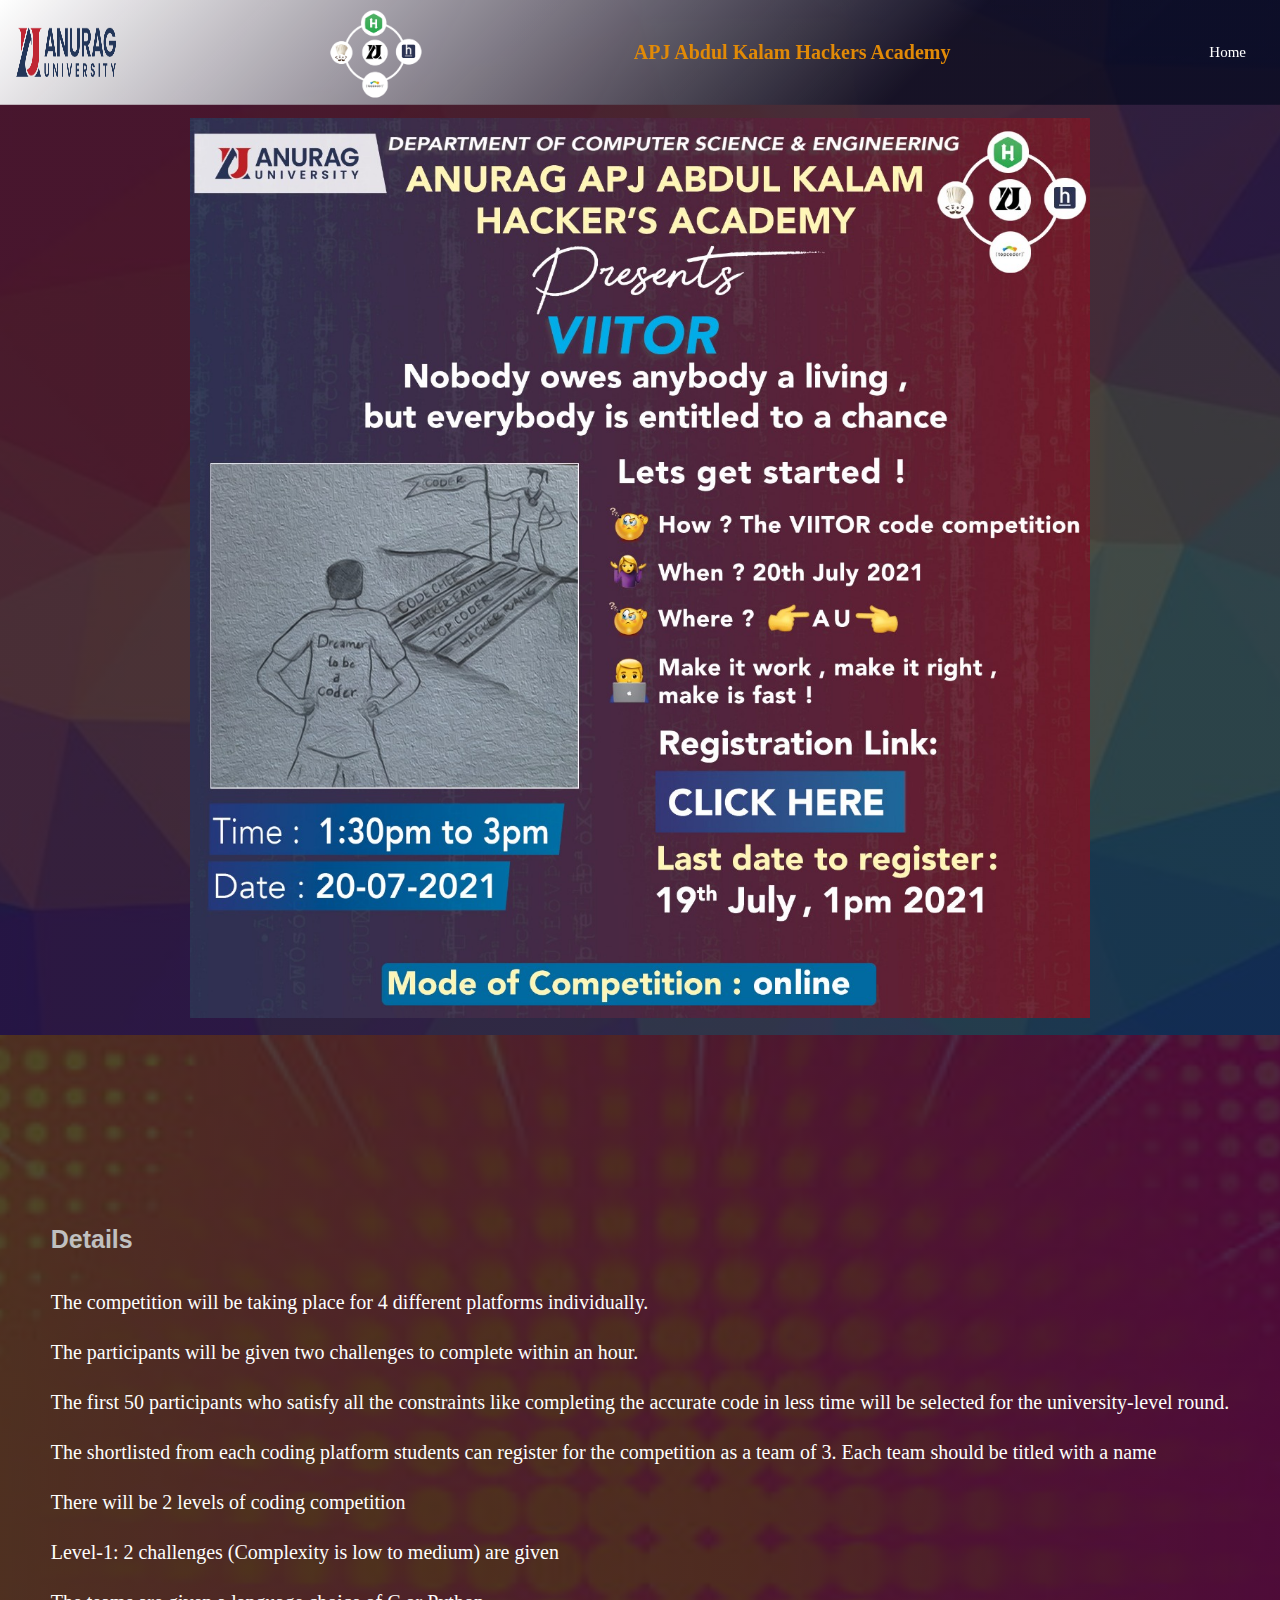
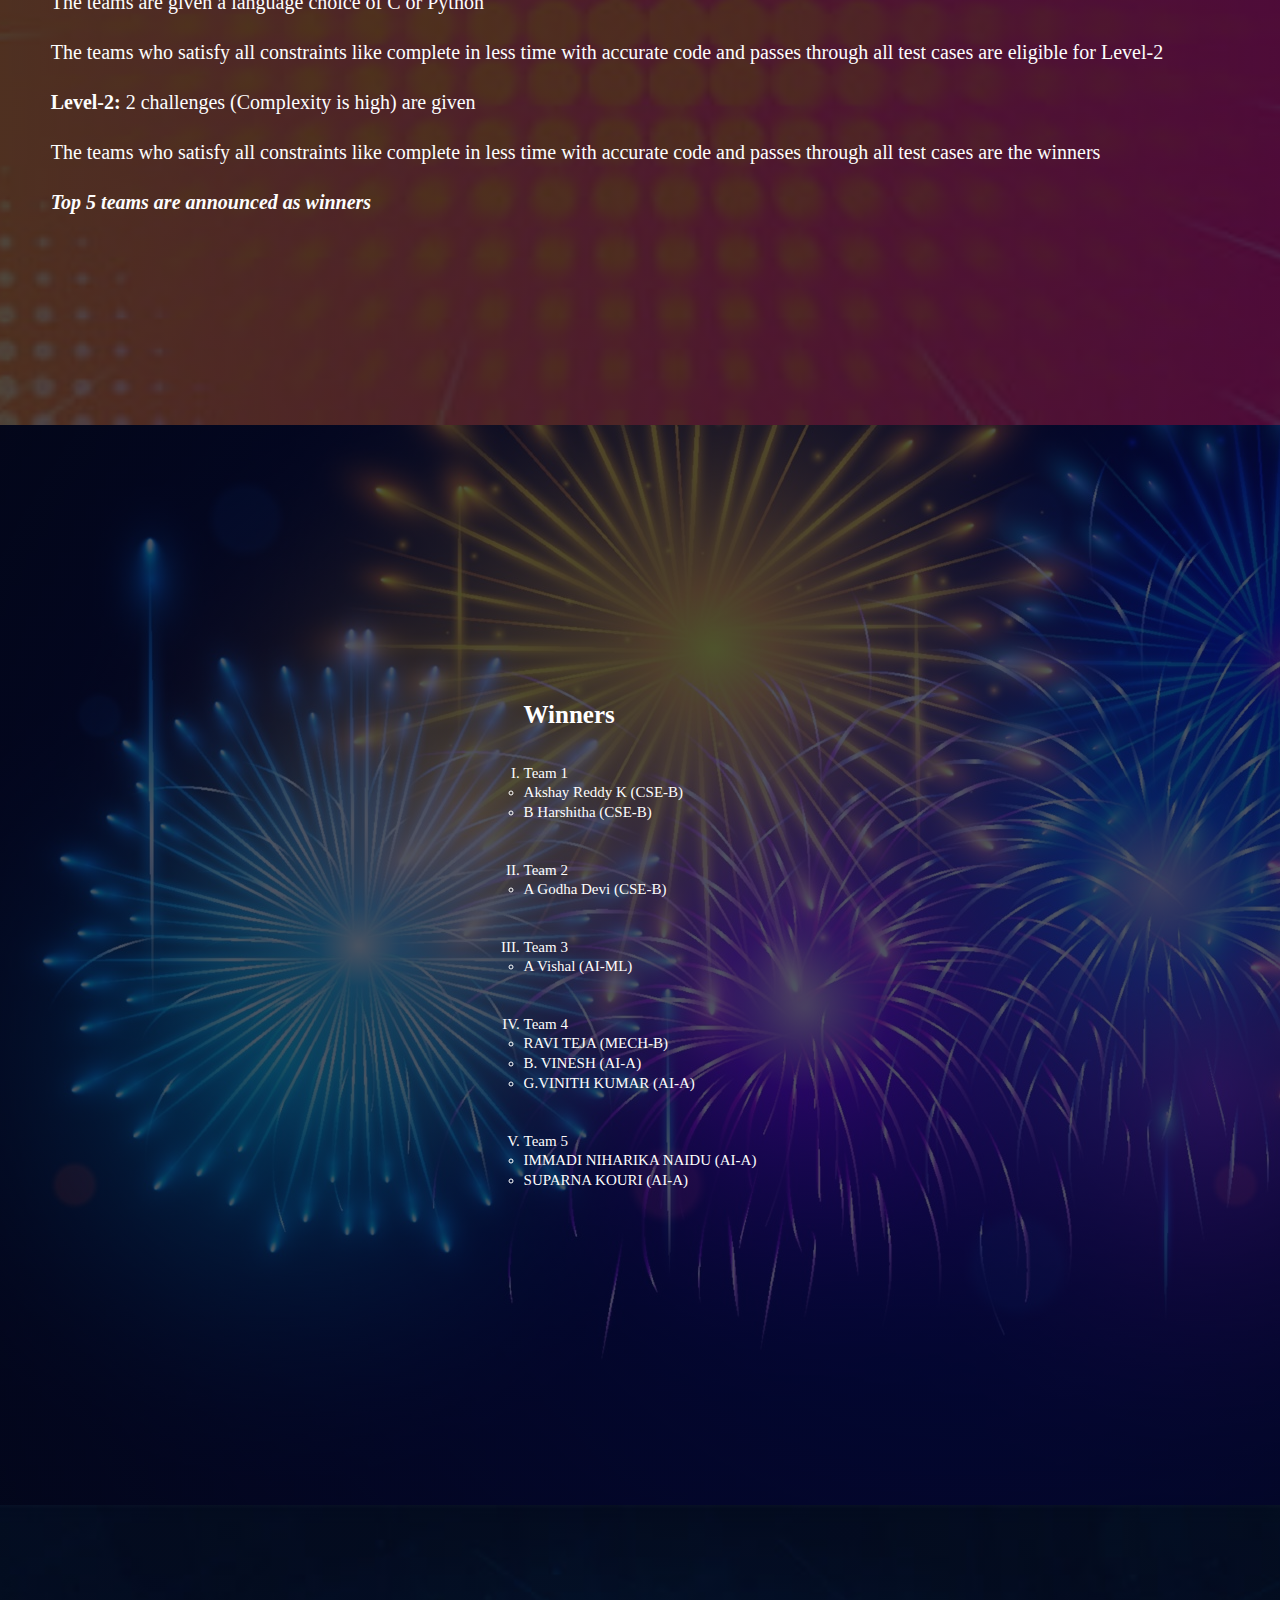
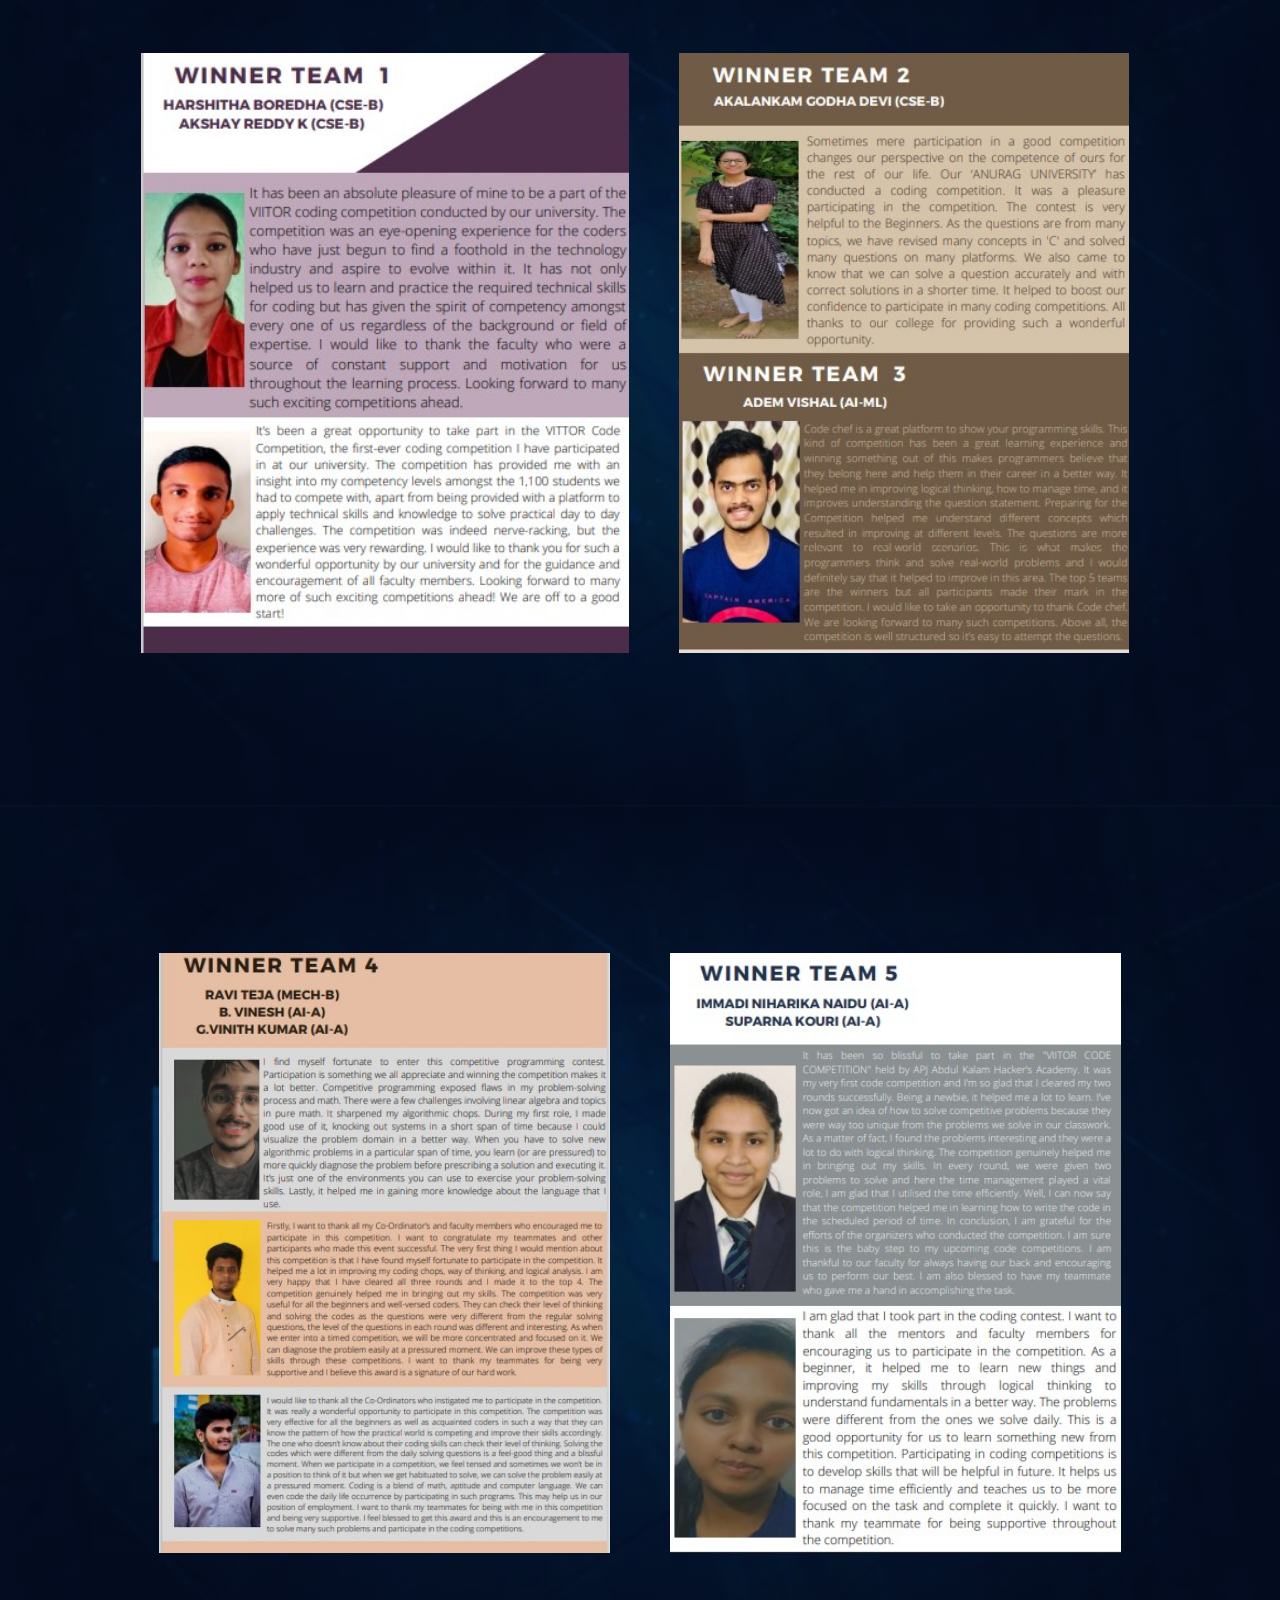
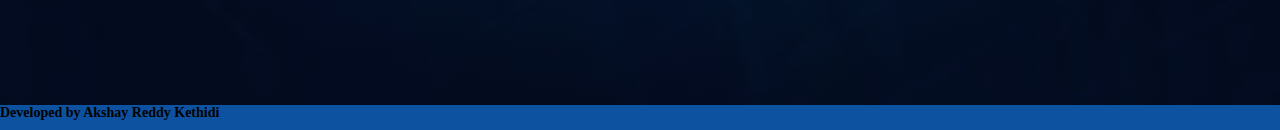
<file: 20July21.html>
<!DOCTYPE html>
<html lang="en">
<head>
    <meta charset="UTF-8">
    <meta http-equiv="X-UA-Compatible" content="IE=edge">
    <meta name="viewport" content="width=device-width, initial-scale=1.0">
    <title>VIITOR Code Competition</title>
    <link rel="stylesheet" href="main.css" />
    <link rel="icon" href="logo (1).png">
</head>
<body>
    <header>
        <img class="logoAU"src="images/AU.png" alt="AU">
        <img class="logo" src="logo (1).png" alt="apj" />
        <h2>APJ Abdul Kalam Hackers Academy</h2>
        <a href="index.html#PastEvents">Home</a>
      </header>
      <section class="poster">
        <img src="images/Viitor1.jpg" alt="abc">
      </section>
      <section class="detail">
        <div>
            <h1>Details</h1><br><br>
        <p class="text">
            The competition will be taking place for 4
            different platforms individually.
            <br><br>
            The participants will be given two challenges to
            complete within an hour.
            <br><br>
            The first 50 participants who satisfy all the
            constraints like completing the accurate code in
            less time will be selected for the university-level
            round.
            <br><br>
            The shortlisted from each coding platform
students can register for the competition as a
team of 3. Each team should be titled with a
name
<br><br>
There will be 2 levels of coding
competition
<br><br>
Level-1: 2 challenges (Complexity is low to
medium) are given
<br><br>
The teams are given a language choice of
C or Python
<br><br>
The teams who satisfy all constraints like
complete in less time with accurate code
and passes through all test cases are eligible
for Level-2
<br><br>
<b>Level-2:</b> 2 challenges (Complexity is high)
are given
<br><br>
The teams who satisfy all constraints like
complete in less time with accurate code
and passes through all test cases are the
winners
<br><br>
<i><b>Top 5 teams are announced as winners</b></i>
        </p>
        </div>
      </section>
      <section class="winners">
        <div class="wi">
            <h1>Winners</h1>
            <br><br>
            <ol>
                <li type="I">Team 1 <br>
                <ul>
                    <li>Akshay Reddy K (CSE-B)</li>
                    <li>B Harshitha (CSE-B)</li>
                </ul>
            </li>
            <li type="I">Team 2 <br>
                <ul>
                    <li>A Godha Devi (CSE-B)</li>
                </ul>
            </li>
            <li type="I">Team 3 <br>
                <ul>
                    <li>A Vishal (AI-ML)</li>
                </ul>
            </li>
            <li type="I">Team 4 <br>
                <ul>
                    <li>RAVI TEJA (MECH-B)</li>
                       <li>B. VINESH (AI-A)</li>
                        <li>G.VINITH KUMAR (AI-A)</li>
                </ul>
            </li>
            <li type="I">Team 5 <br>
                <ul>
                    <li>IMMADI NIHARIKA NAIDU (AI-A)</li>
                        <li>SUPARNA KOURI (AI-A)</li>
                </ul>
            </li>
            </ol>
        </div>
      </section>
      <section class="TeamI">
        <div class="w1">
            <img src="images/Viitor1W1.jpg" alt="" height="600px">
        </div>
        <div class="w2">
            <img src="images/Viitor1W2.jpg" alt="" height="600px">
        </div>
      </section>
      <section class="TeamII">
        <div class="w1">
            <img src="images/Viitor1W4.jpg" alt="" height="600px">
        </div>
        <div class="w2">
            <img src="images/Viitor1W5.jpg" alt="" height="600px">
        </div>
      </section>
</body>
<footer>
    <h3>Developed by Akshay Reddy Kethidi</h3>
  </footer>
</html>
</file>
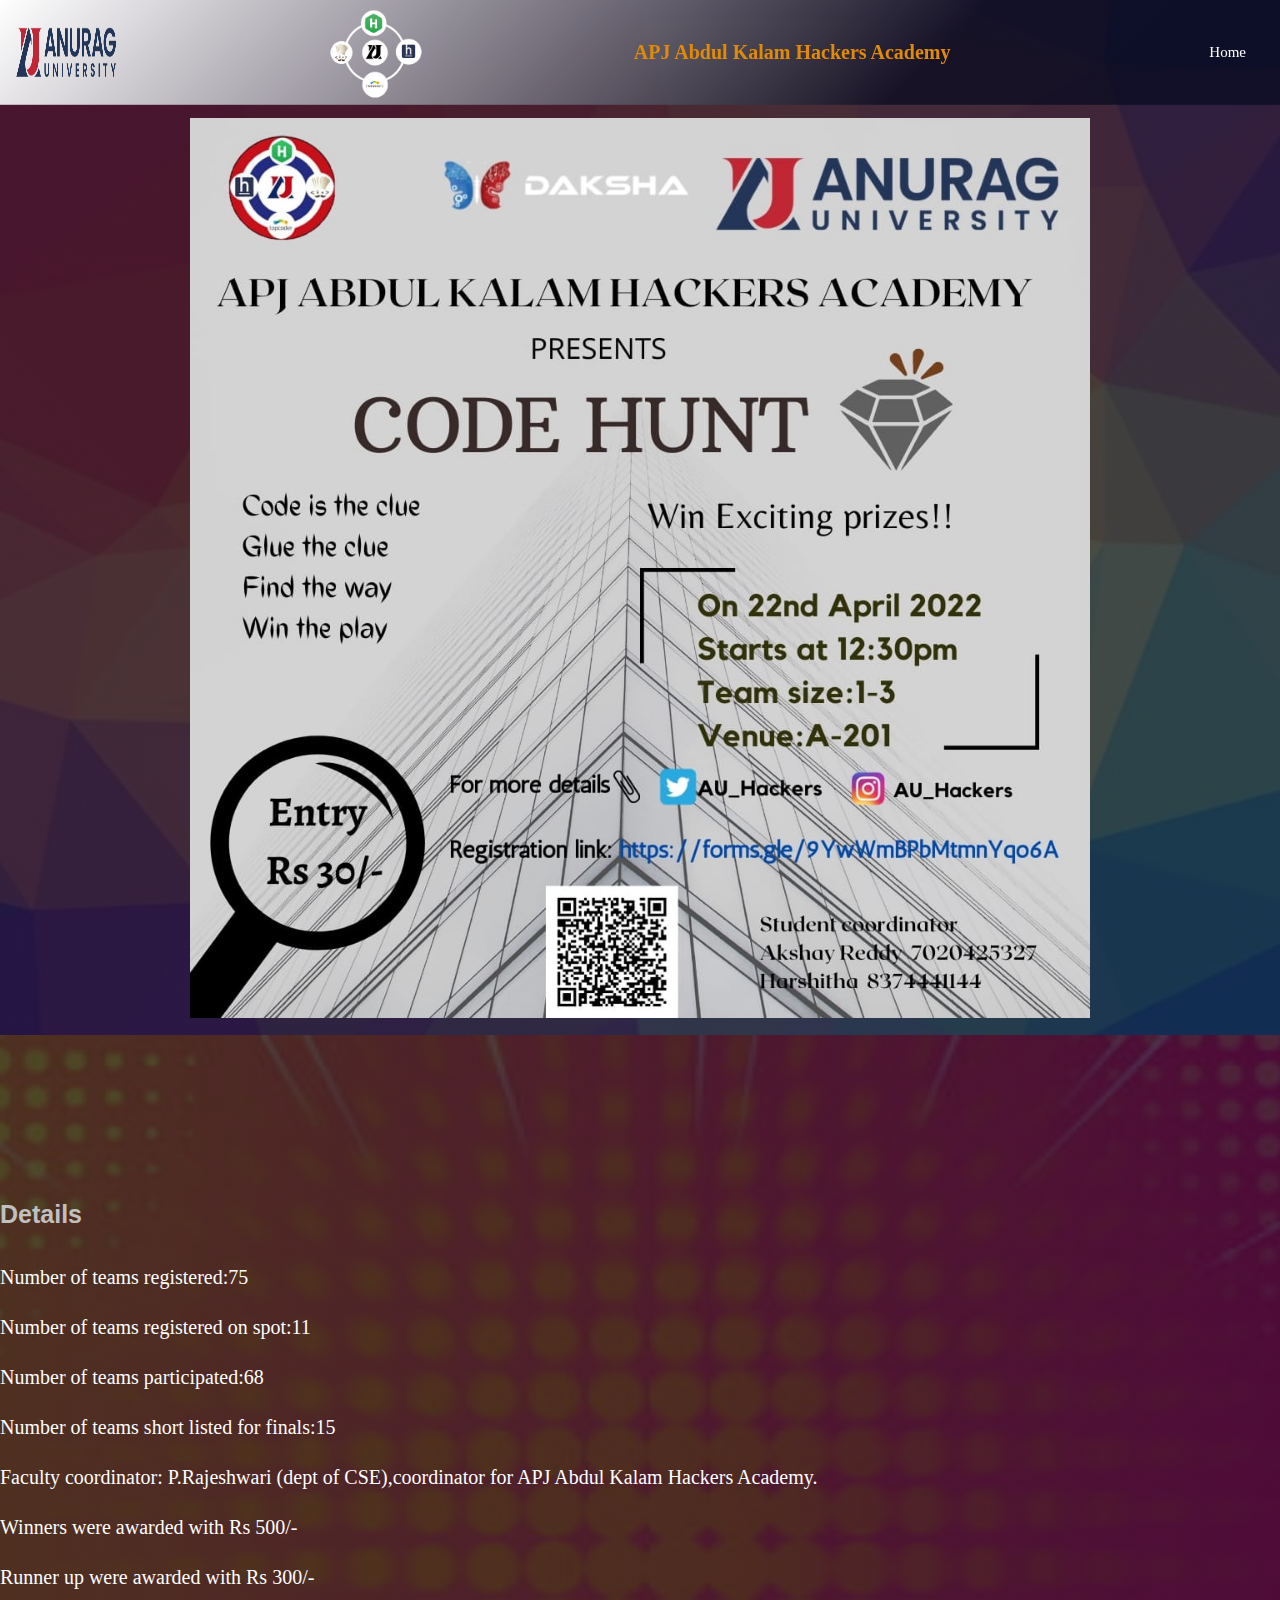
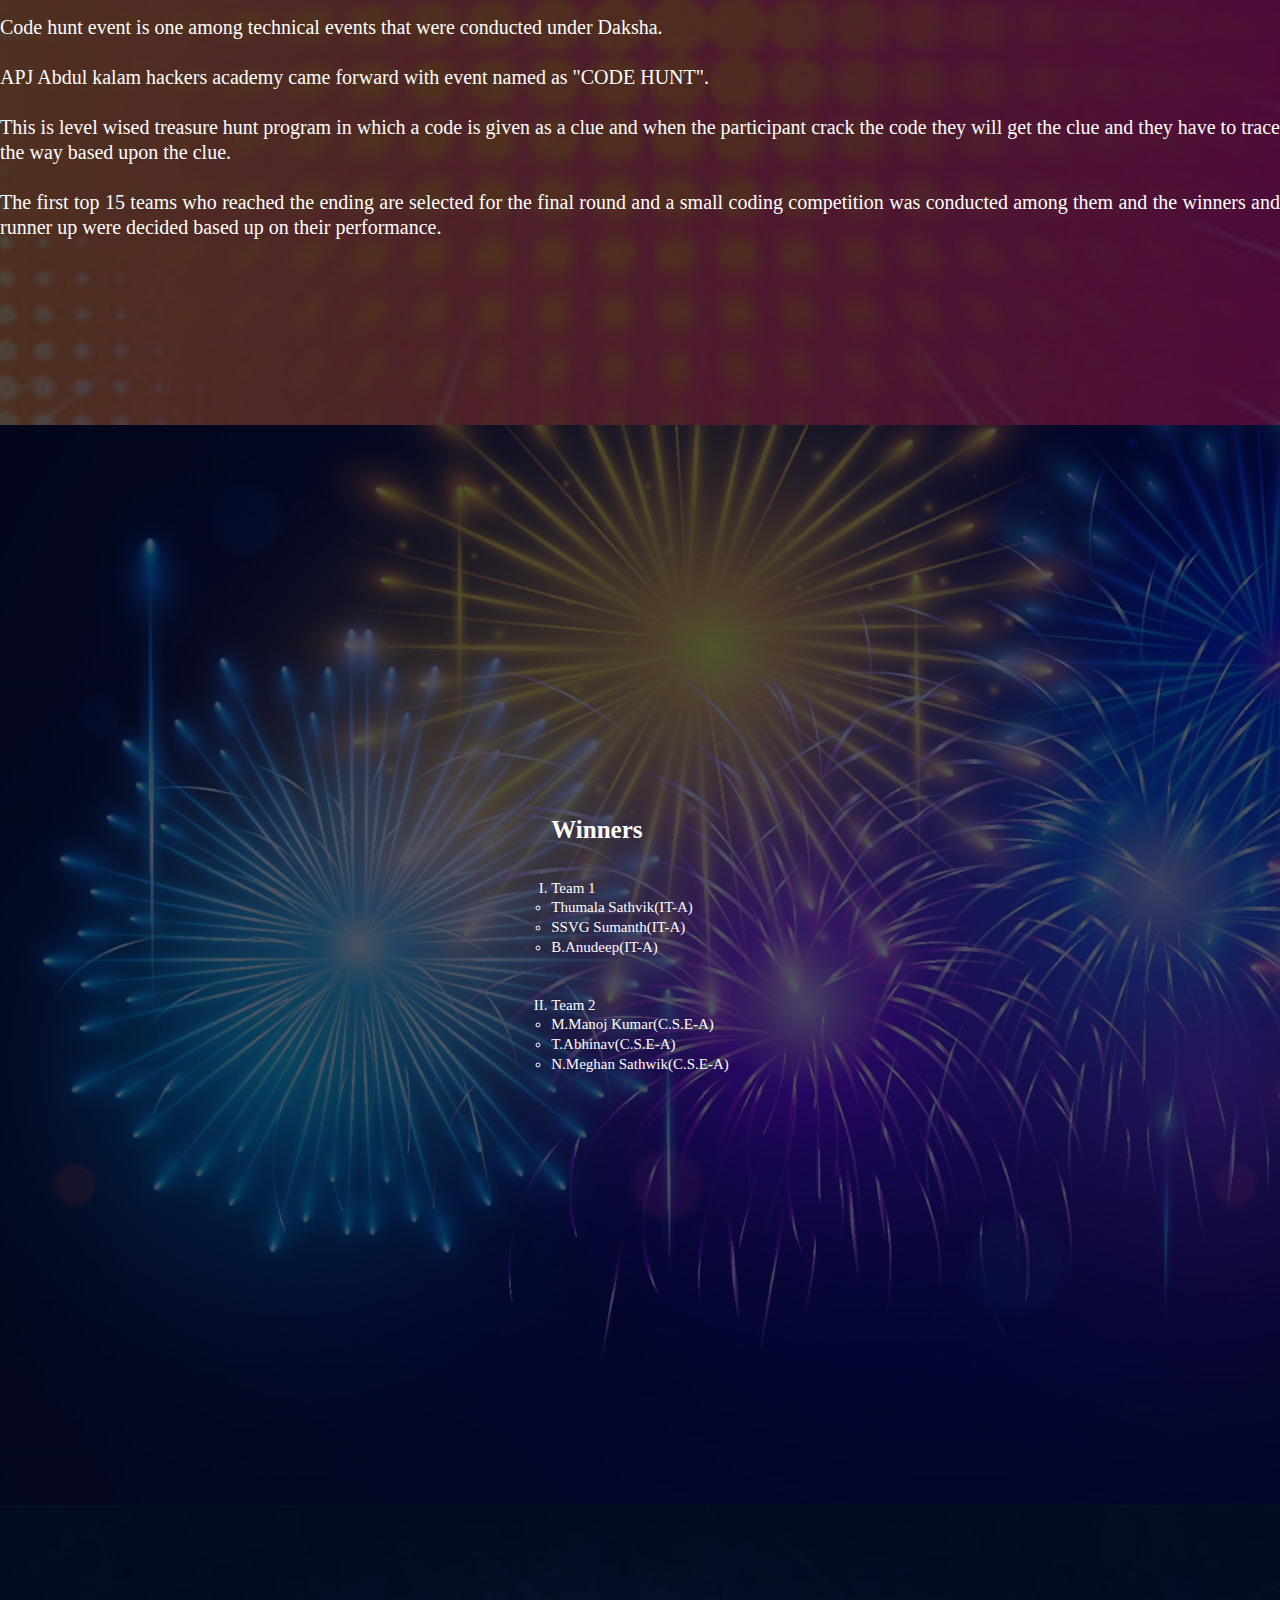
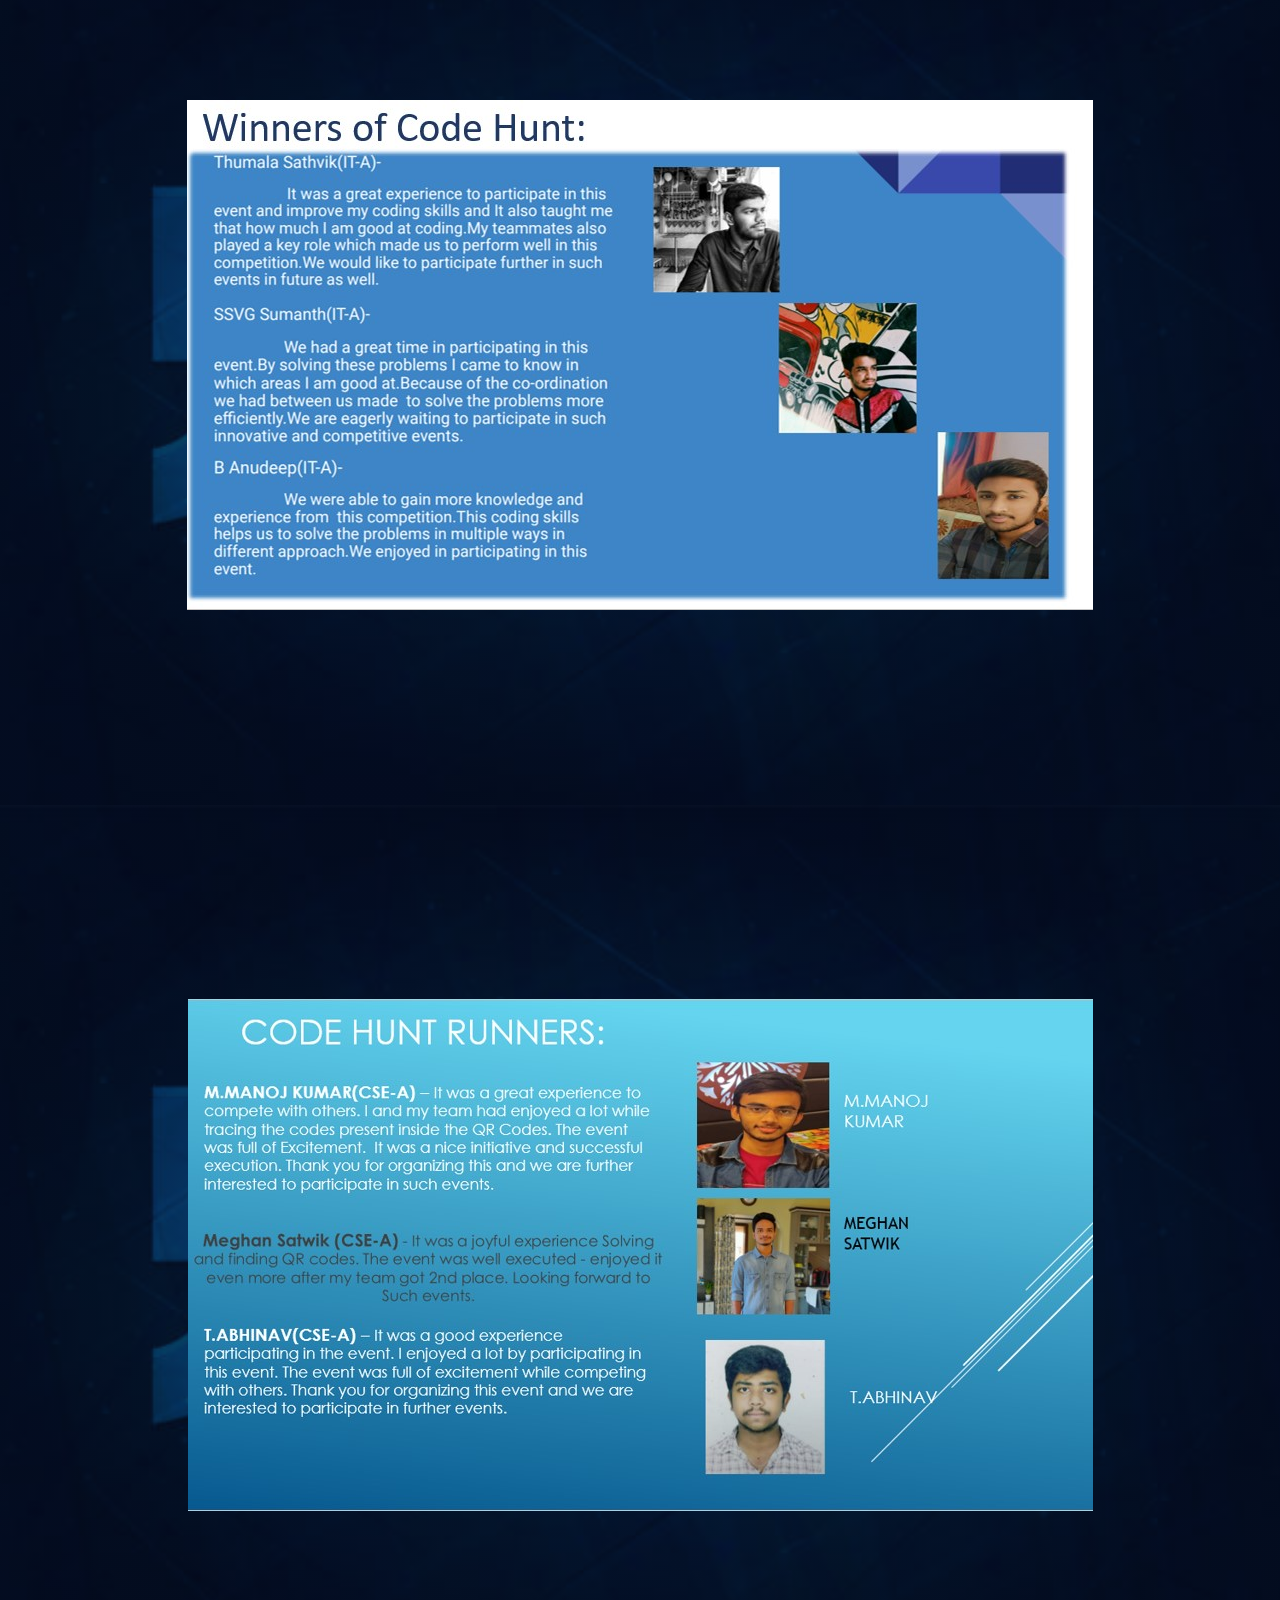
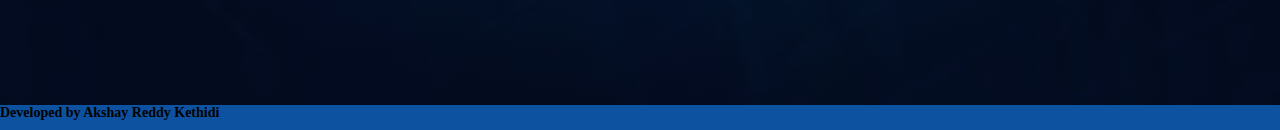
<file: 22Apr22.html>
<!DOCTYPE html>
<html lang="en">
  <head>
    <meta charset="UTF-8" />
    <meta http-equiv="X-UA-Compatible" content="IE=edge" />
    <meta name="viewport" content="width=device-width, initial-scale=1.0" />
    <title>VIITOR Code Competition</title>
    <link rel="stylesheet" href="main.css" />
    <link rel="icon" href="logo (1).png">
  </head>
  <body>
    <header>
      <img class="logoAU"src="images/AU.png" alt="AU">
      <img class="logo" src="logo (1).png" alt="apj" />
      <h2>APJ Abdul Kalam Hackers Academy</h2>
      <a href="index.html#PastEvents">Home</a>
    </header>
    <section class="poster">
      <img src="images/code hunt.jpeg" alt="abc" />
    </section>
    <section class="detail">
      <div>
        <h1>Details</h1>
        <br /><br />
        <p class="text">
          Number of teams registered:75<br /><br />
          Number of teams registered on spot:11<br /><br />
          Number of teams participated:68<br /><br />
          Number of teams short listed for finals:15<br /><br />
          Faculty coordinator: P.Rajeshwari (dept of CSE),coordinator for APJ
          Abdul Kalam Hackers Academy.<br /><br />
          Winners were awarded with Rs 500/-<br /><br />
          Runner up were awarded with Rs 300/-<br /><br />

          Code hunt event is one among technical events that were conducted
          under Daksha. <br /><br />
          APJ Abdul kalam hackers academy came forward with event named as "CODE
          HUNT".<br /><br />
          This is level wised treasure hunt program in which a code is given as
          a clue and when the participant crack the code they will get the clue
          and they have to trace the way based upon the clue. <br /><br />
          The first top 15 teams who reached the ending are selected for the
          final round and a small coding competition was conducted among them
          and the winners and runner up were decided based up on their
          performance.
        </p>
      </div>
    </section>
    <section class="winners">
      <div class="wi">
        <h1>Winners</h1>
        <br /><br />
        <ol>
          <li type="I">
            Team 1 <br />
            <ul>
                <li>Thumala Sathvik(IT-A)</li>
                <li>SSVG Sumanth(IT-A)</li>
                <li>B.Anudeep(IT-A)</li>
            </ul>
          </li>
          <li type="I">
            Team 2 <br />
            <ul>
                <li>M.Manoj Kumar(C.S.E-A)</li>
                <li>T.Abhinav(C.S.E-A)</li>
                <li> N.Meghan Sathwik(C.S.E-A)</li>
            </ul>
          </li>
        </ol>
      </div>
    </section>
    <section class="TeamI">
      <img src="images/CodeHuntW1.jpg" alt="">
    </section>
    <section class="TeamI">
        <img src="images/CodeHuntW2.jpg" alt="">
      </section>
  </body>
  <footer>
    <h3>Developed by Akshay Reddy Kethidi</h3>
  </footer>
</html>
</file>
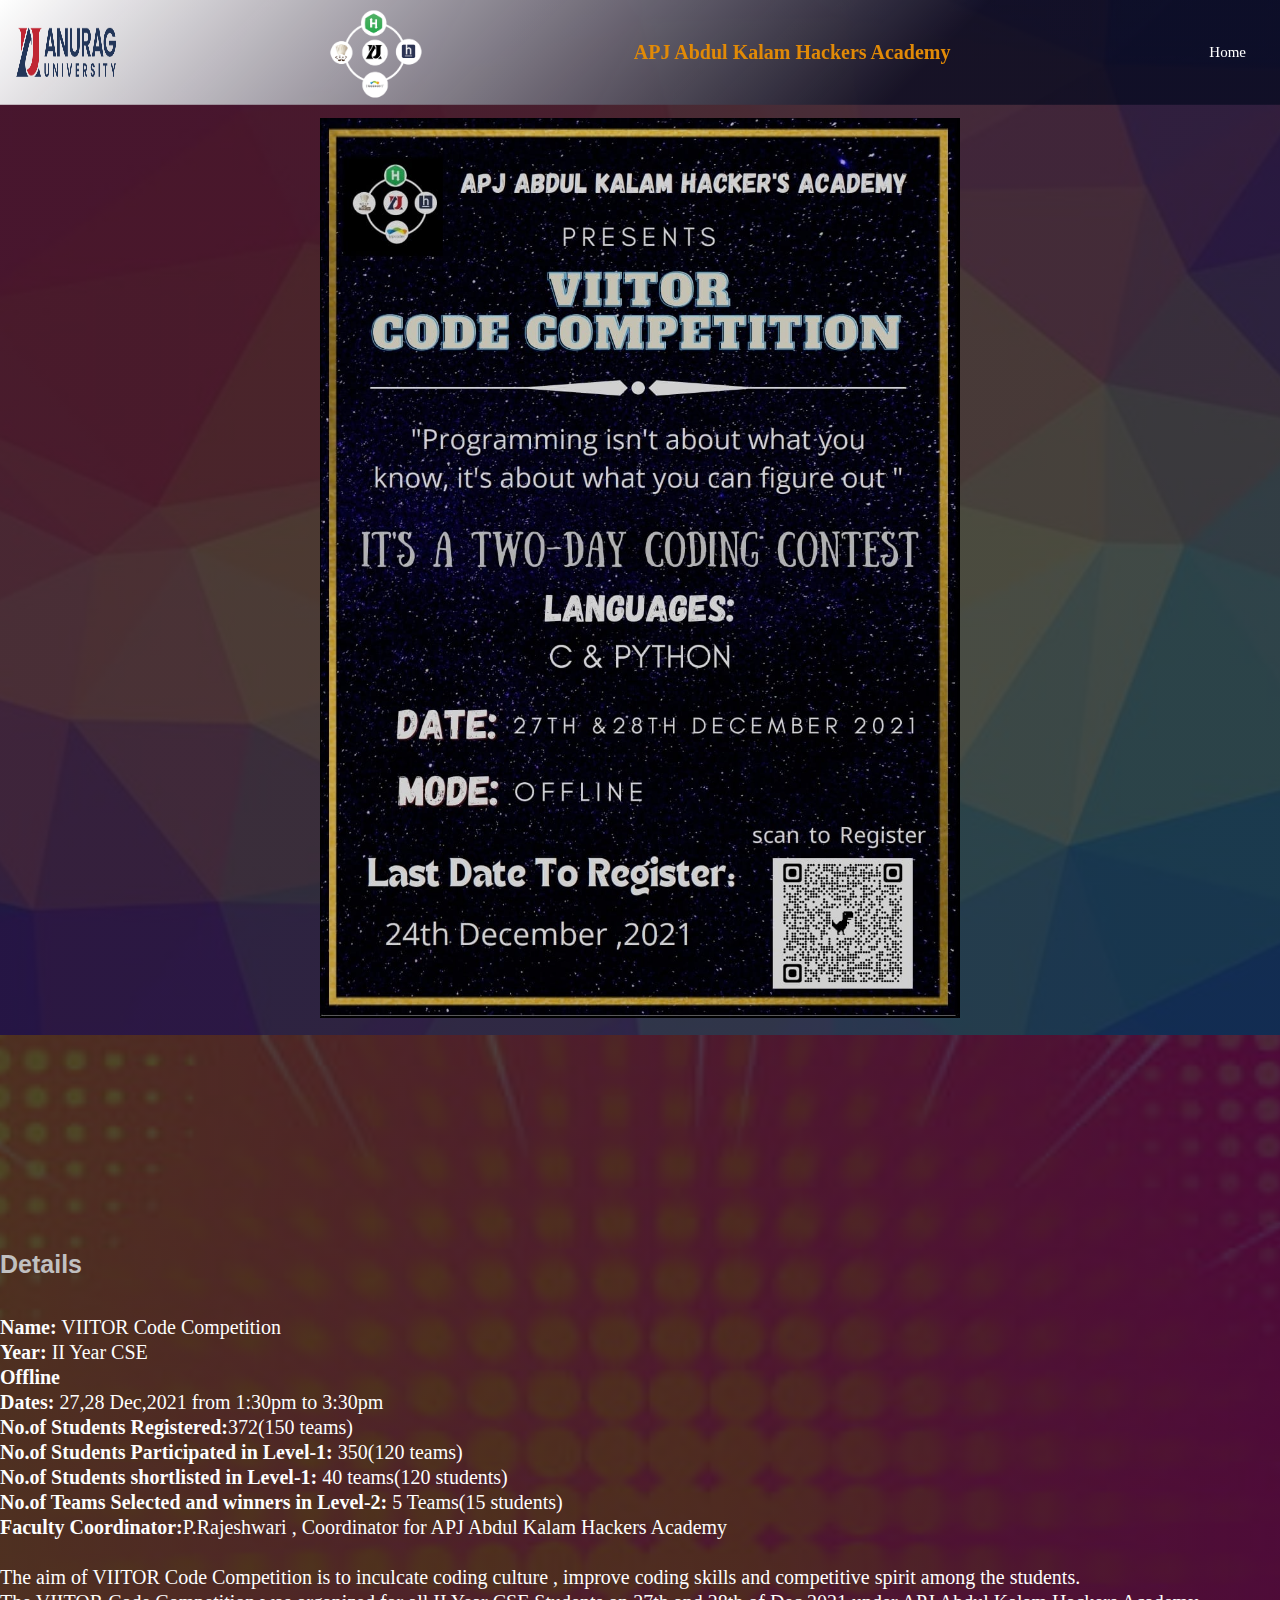
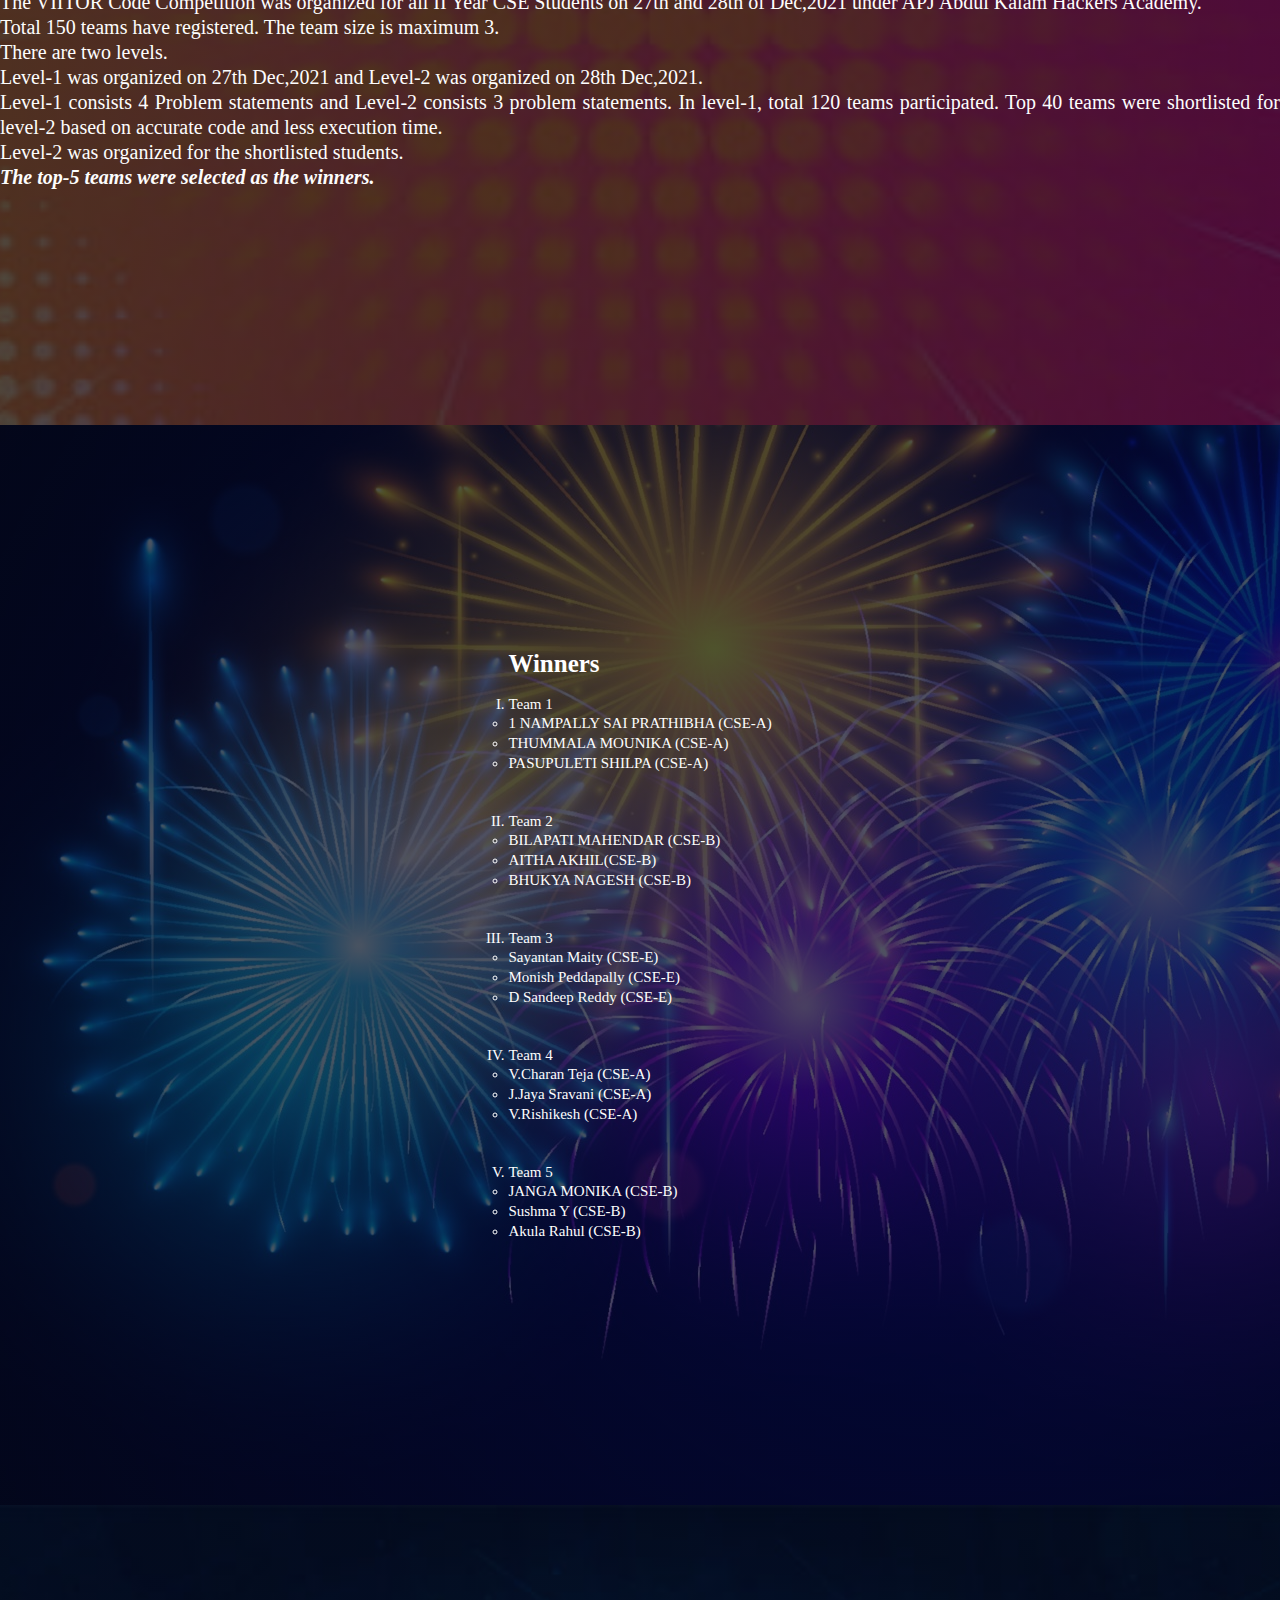
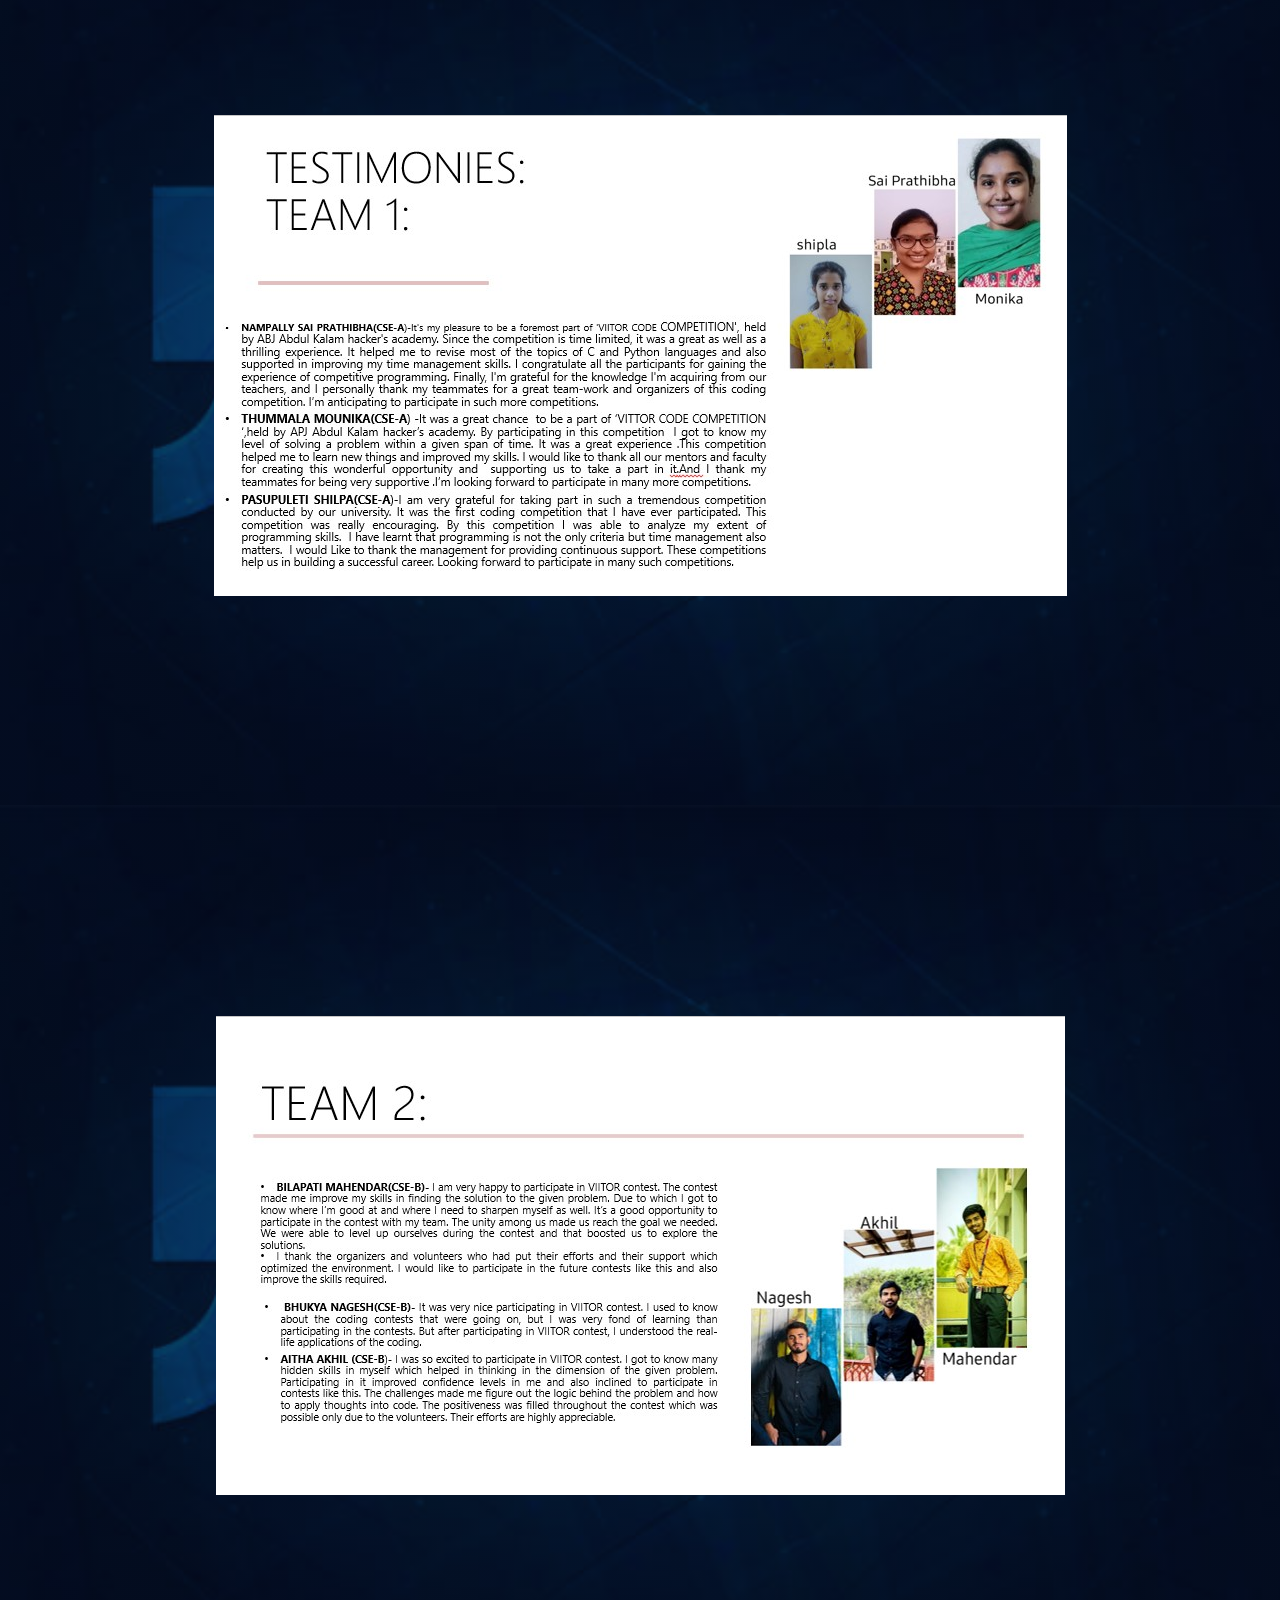
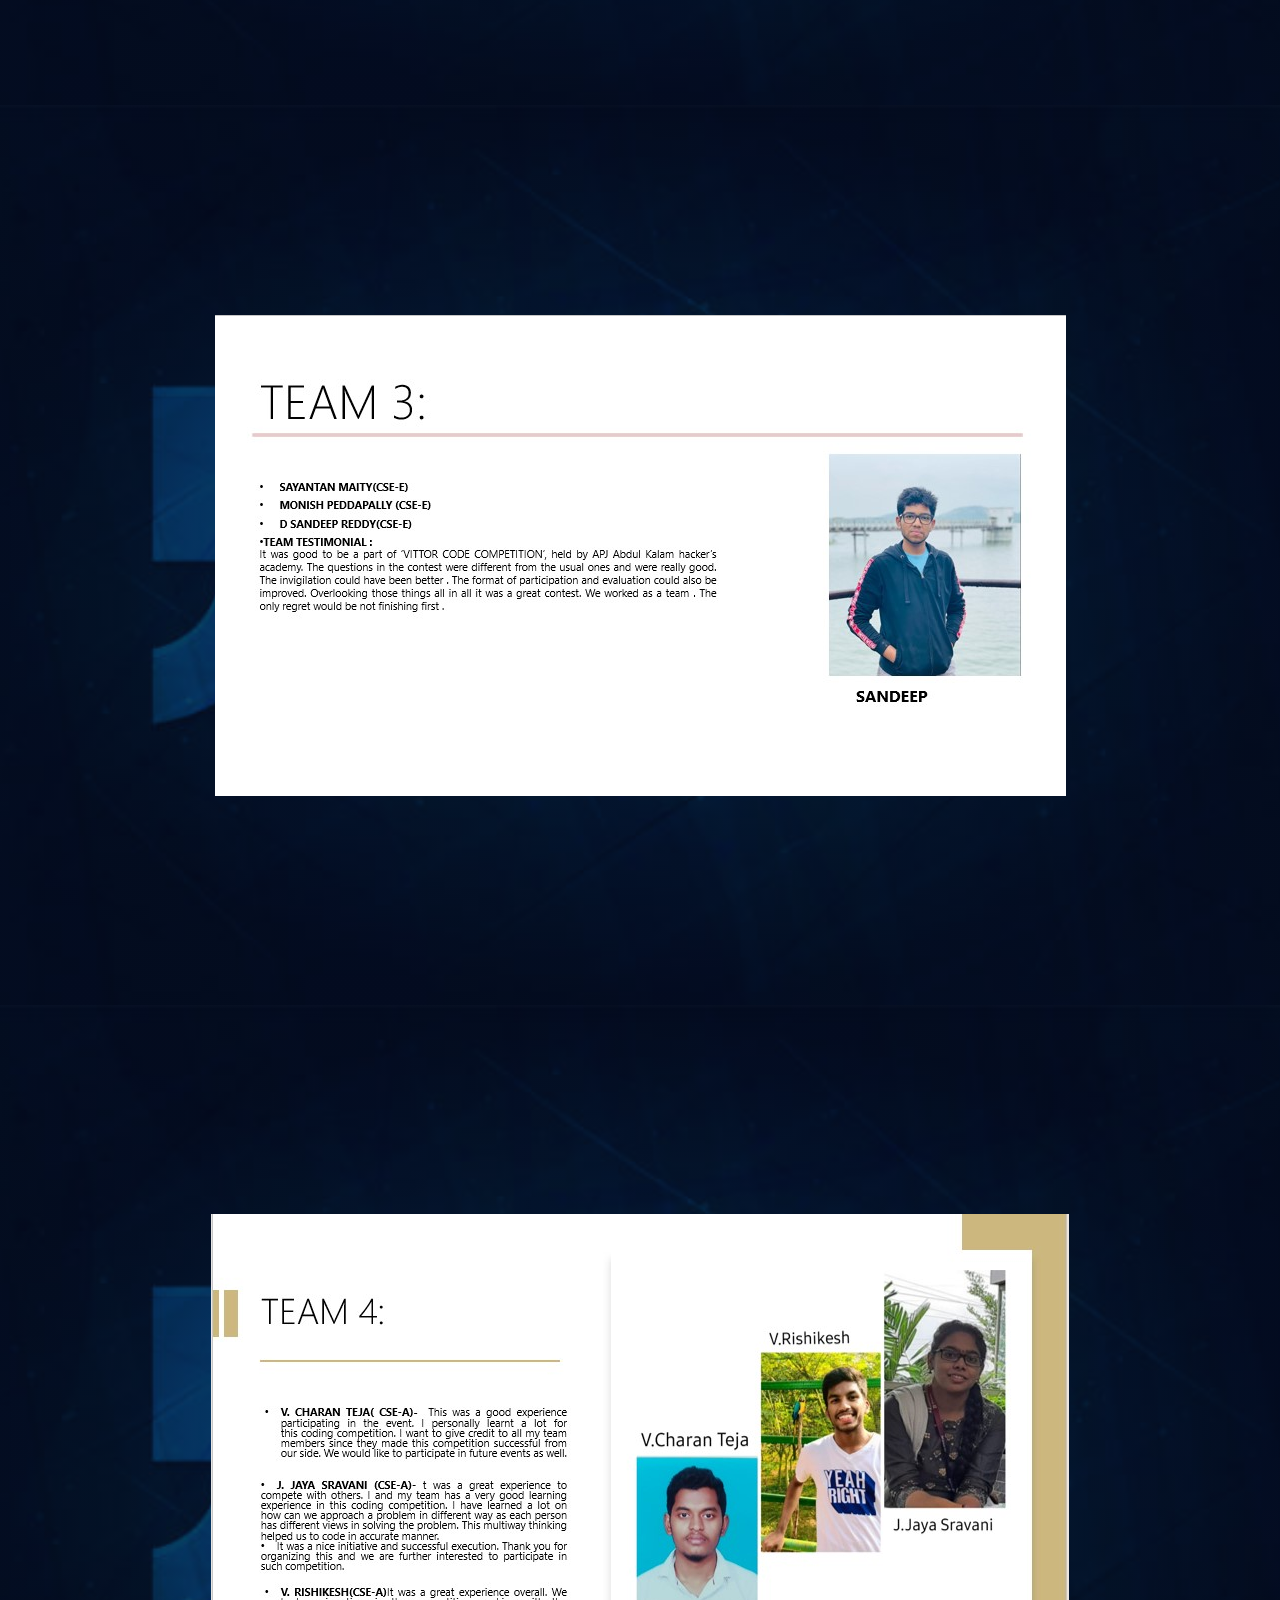
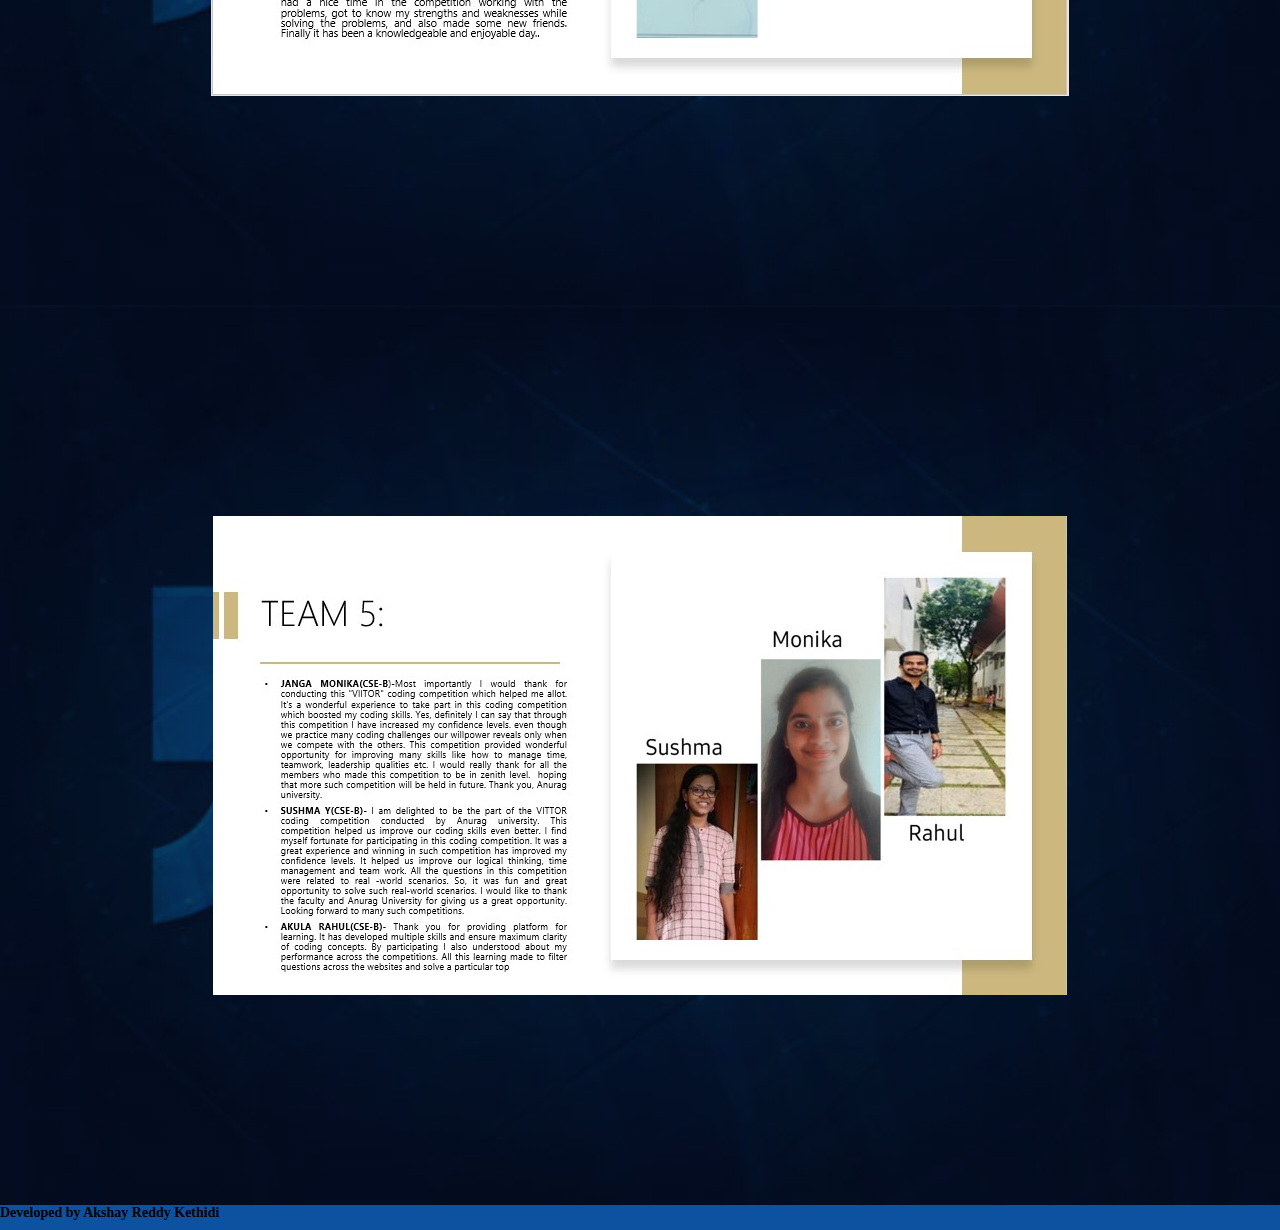
<file: 27Dec21.html>
<!DOCTYPE html>
<html lang="en">
  <head>
    <meta charset="UTF-8" />
    <meta http-equiv="X-UA-Compatible" content="IE=edge" />
    <meta name="viewport" content="width=device-width, initial-scale=1.0" />
    <title>VIITOR Code Competition</title>
    <link rel="stylesheet" href="main.css" />
    <link rel="icon" href="logo (1).png">
  </head>
  <body>
    <header>
      <img class="logoAU"src="images/AU.png" alt="AU">
      <img class="logo" src="logo (1).png" alt="apj" />
      <h2>APJ Abdul Kalam Hackers Academy</h2>
      <a href="index.html#PastEvents">Home</a>
    </header>
    <section class="poster">
      <img src="images/VIITOR2.jpeg" alt="abc" />
    </section>
    <section class="detail">
      <div>
        <h1>Details</h1>
        <br /><br />
        <p class="text">
          <b>Name:</b> VIITOR Code Competition <br />
          <b>Year:</b> II Year CSE <br />
          <b> Offline</b> <br />
          <b>Dates:</b> 27,28 Dec,2021 from 1:30pm to 3:30pm <br />
          <b>No.of Students Registered:</b>372(150 teams) <br />
          <b>No.of Students Participated in Level-1:</b> 350(120 teams) <br />
          <b>No.of Students shortlisted in Level-1:</b> 40 teams(120 students)
          <br />
          <b>No.of Teams Selected and winners in Level-2:</b> 5 Teams(15
          students) <br />
          <b>Faculty Coordinator:</b>P.Rajeshwari , Coordinator for APJ Abdul
          Kalam Hackers Academy <br /><br />
          The aim of VIITOR Code Competition is to inculcate coding culture ,
          improve coding skills and competitive spirit among the students.
          <br />
          The VIITOR Code Competition was organized for all II Year CSE Students
          on 27th and 28th of Dec,2021 under APJ Abdul Kalam Hackers Academy.<br />
          Total 150 teams have registered. The team size is maximum 3.<br />There
          are two levels.<br />Level-1 was organized on 27th Dec,2021 and
          Level-2 was organized on 28th Dec,2021. <br />Level-1 consists 4
          Problem statements and Level-2 consists 3 problem statements. In
          level-1, total 120 teams participated. Top 40 teams were shortlisted
          for level-2 based on accurate code and less execution time.
          <br />Level-2 was organized for the shortlisted students. <br /><i
            ><b>The top-5 teams were selected as the winners.</b></i
          >
        </p>
      </div>
    </section>
    <section class="winners">
      <div class="wi">
        <h1>Winners</h1>
        <br />
        <ol type="I">
          <li>
            Team 1
            <ul>
              <li>1 NAMPALLY SAI PRATHIBHA (CSE-A)</li>
              <li>THUMMALA MOUNIKA (CSE-A)</li>
              <li>PASUPULETI SHILPA (CSE-A)</li>
            </ul>
          </li>
          <li>
            Team 2
            <ul>
              <li>BILAPATI MAHENDAR (CSE-B)</li>
              <li>AITHA AKHIL(CSE-B)</li>
              <li>BHUKYA NAGESH (CSE-B)</li>
            </ul>
          </li>
          <li>
            Team 3
            <ul>
              <li>Sayantan Maity (CSE-E)</li>
              <li>Monish Peddapally (CSE-E)</li>
              <li>D Sandeep Reddy (CSE-E)</li>
            </ul>
          </li>
          <li>
            Team 4
            <ul>
              <li>V.Charan Teja (CSE-A)</li>
              <li>J.Jaya Sravani (CSE-A)</li>
              <li>V.Rishikesh (CSE-A)</li>
            </ul>
          </li>
          <li>
            Team 5
            <ul>
              <li>JANGA MONIKA (CSE-B)</li>
              <li>Sushma Y (CSE-B)</li>
              <li>Akula Rahul (CSE-B)</li>
            </ul>
          </li>
        </ol>
      </div>
    </section>
    <section class="TeamI">
      <img src="images/Viitor2W1.jpg" alt="" />
    </section>
    <section class="TeamI">
      <img src="images/Viitor2W2.jpg" alt="" />
    </section>
    <section class="TeamI">
      <img src="images/Viitor2W3.jpg" alt="" />
    </section>
    <section class="TeamI">
      <img src="images/Viitor2W4.jpg" alt="" />
    </section>
    <section class="TeamI">
      <img src="images/Viitor2W5.jpg" alt="" />
    </section>
  </body>
  <footer>
    <h3>Developed by Akshay Reddy Kethidi</h3>
  </footer>
</html>
</file>
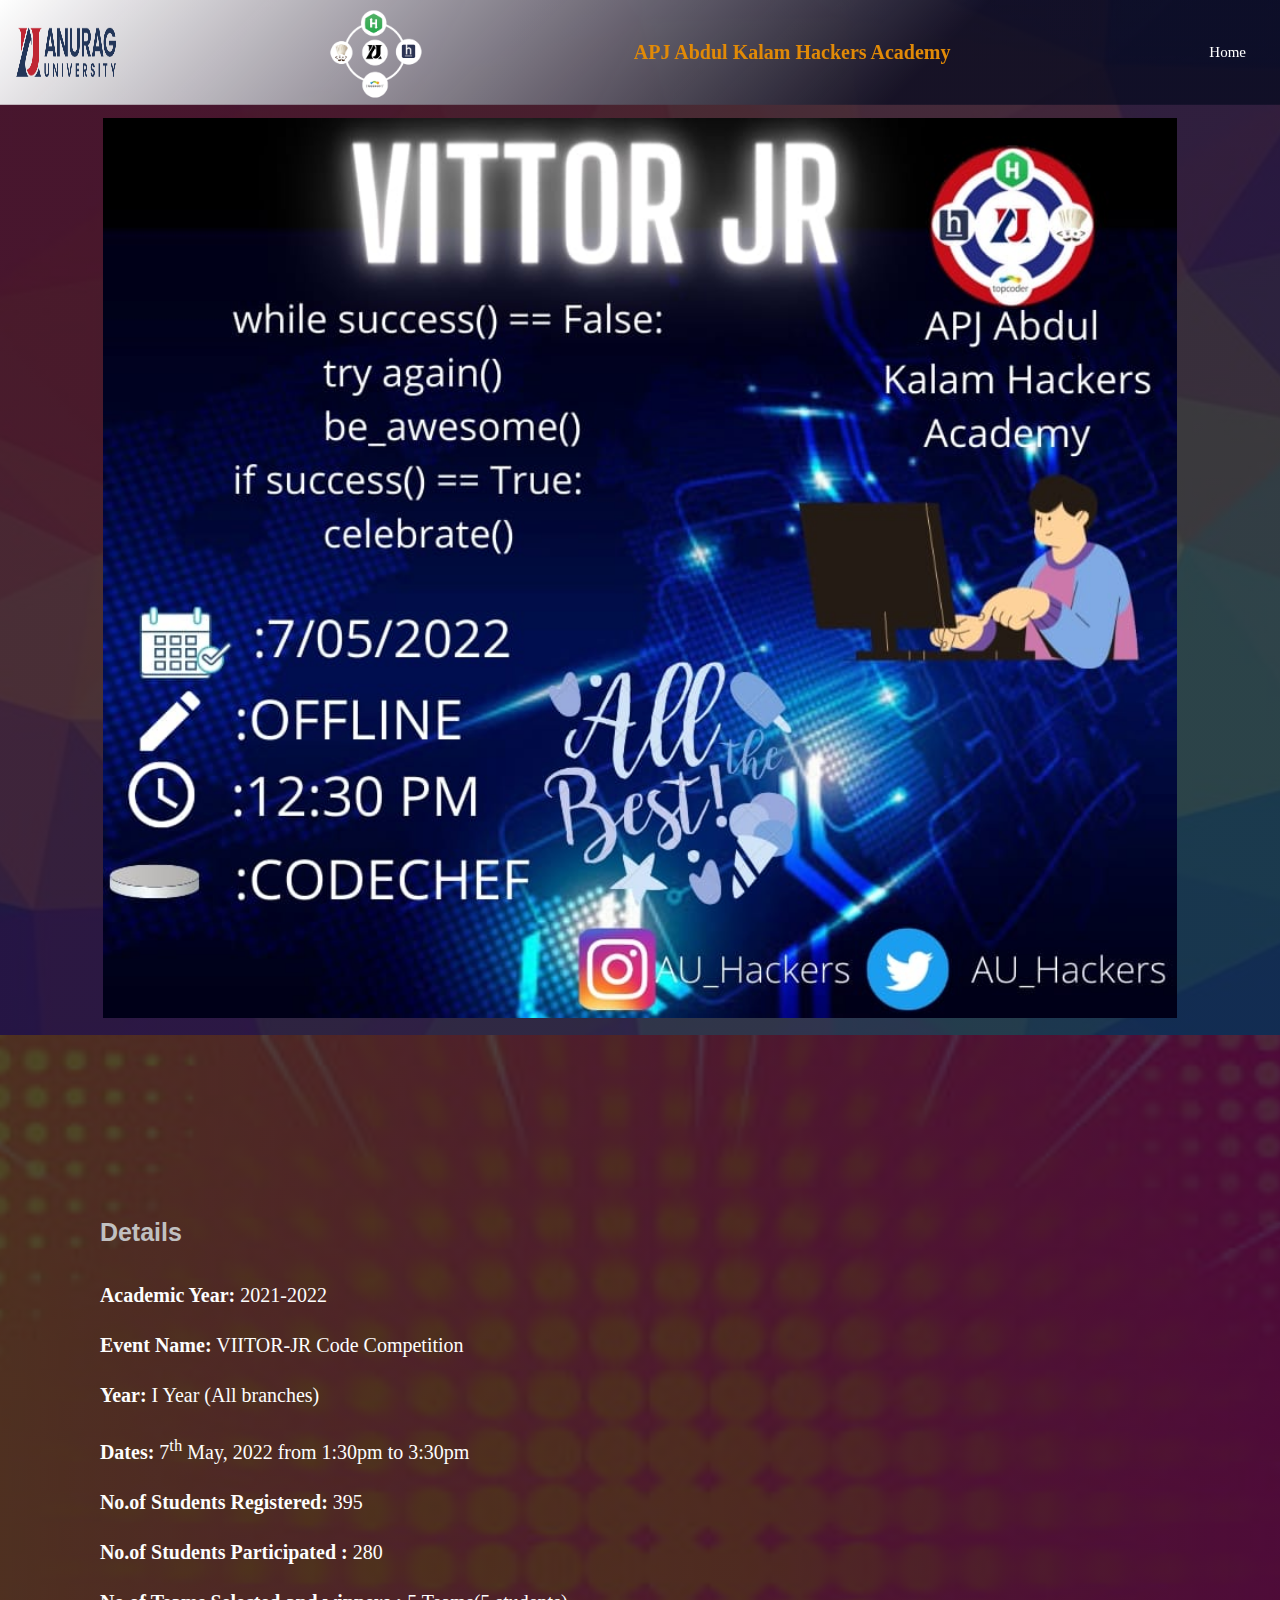
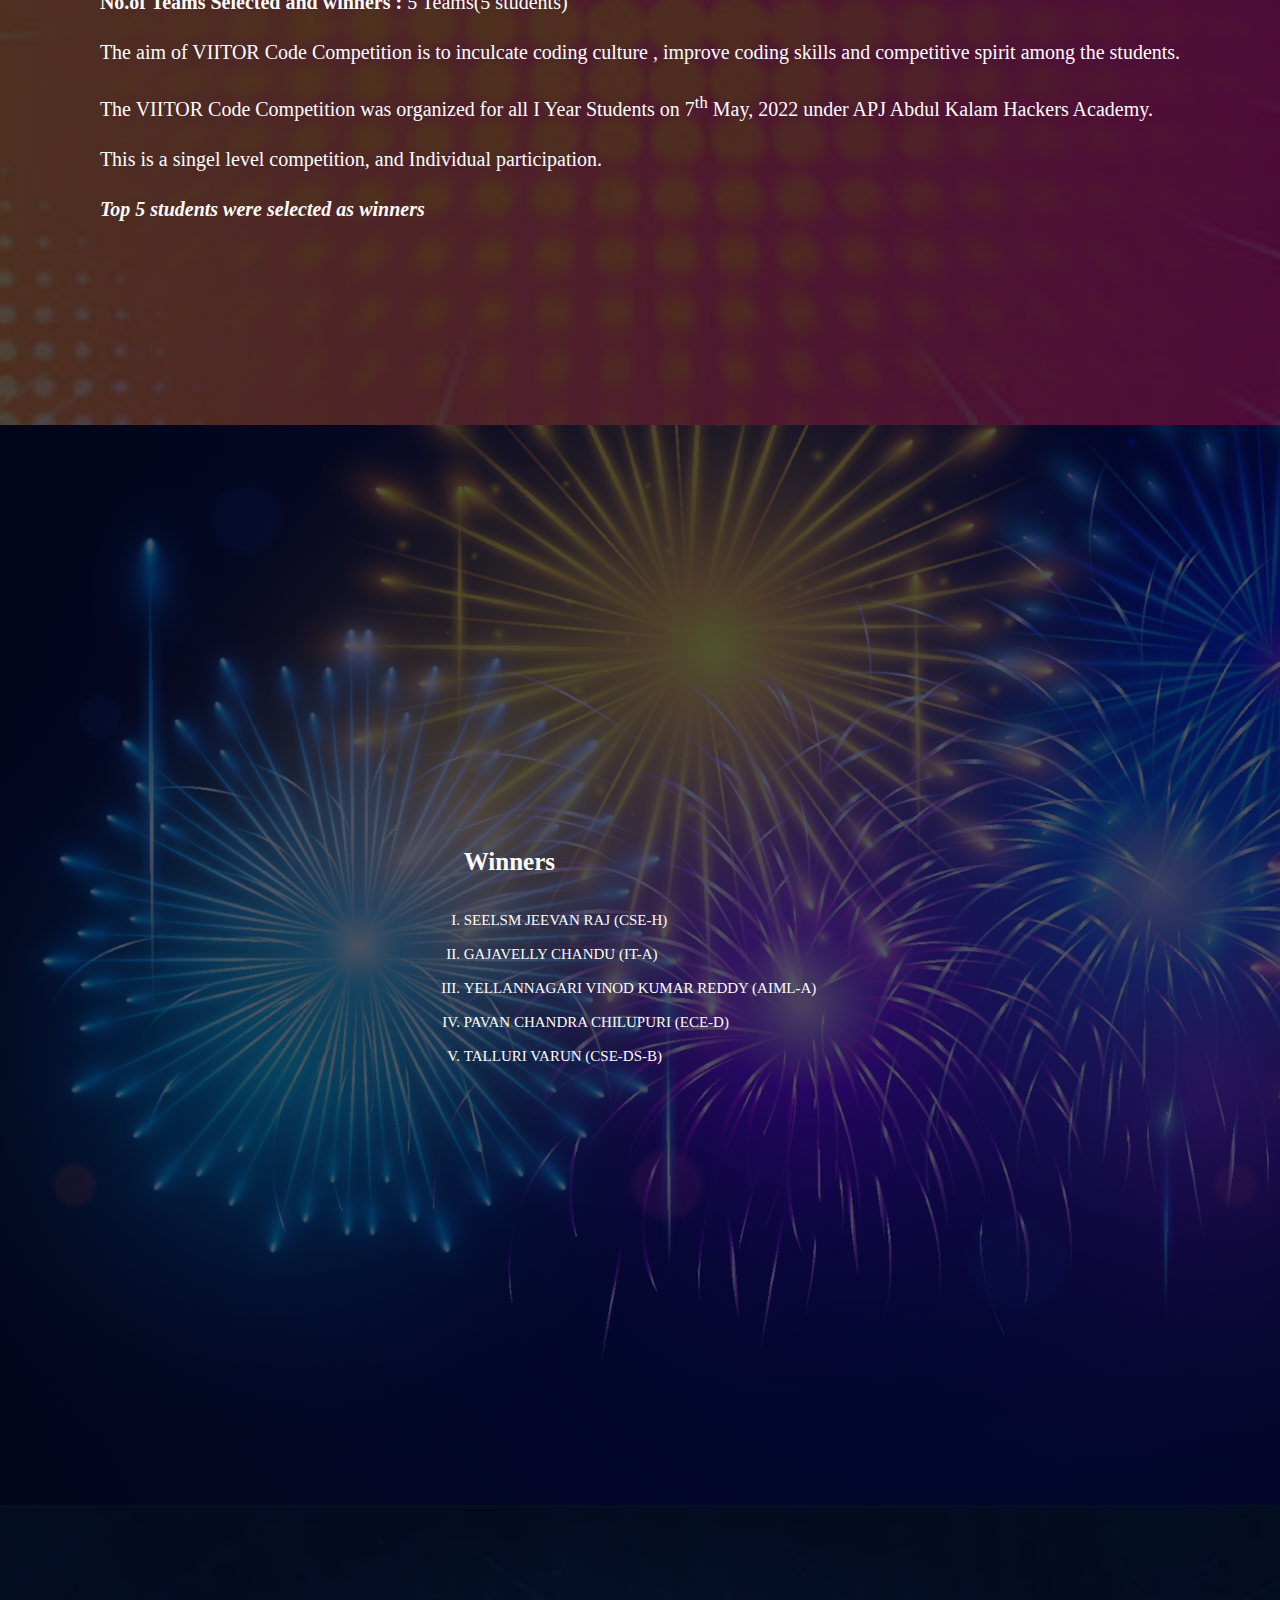
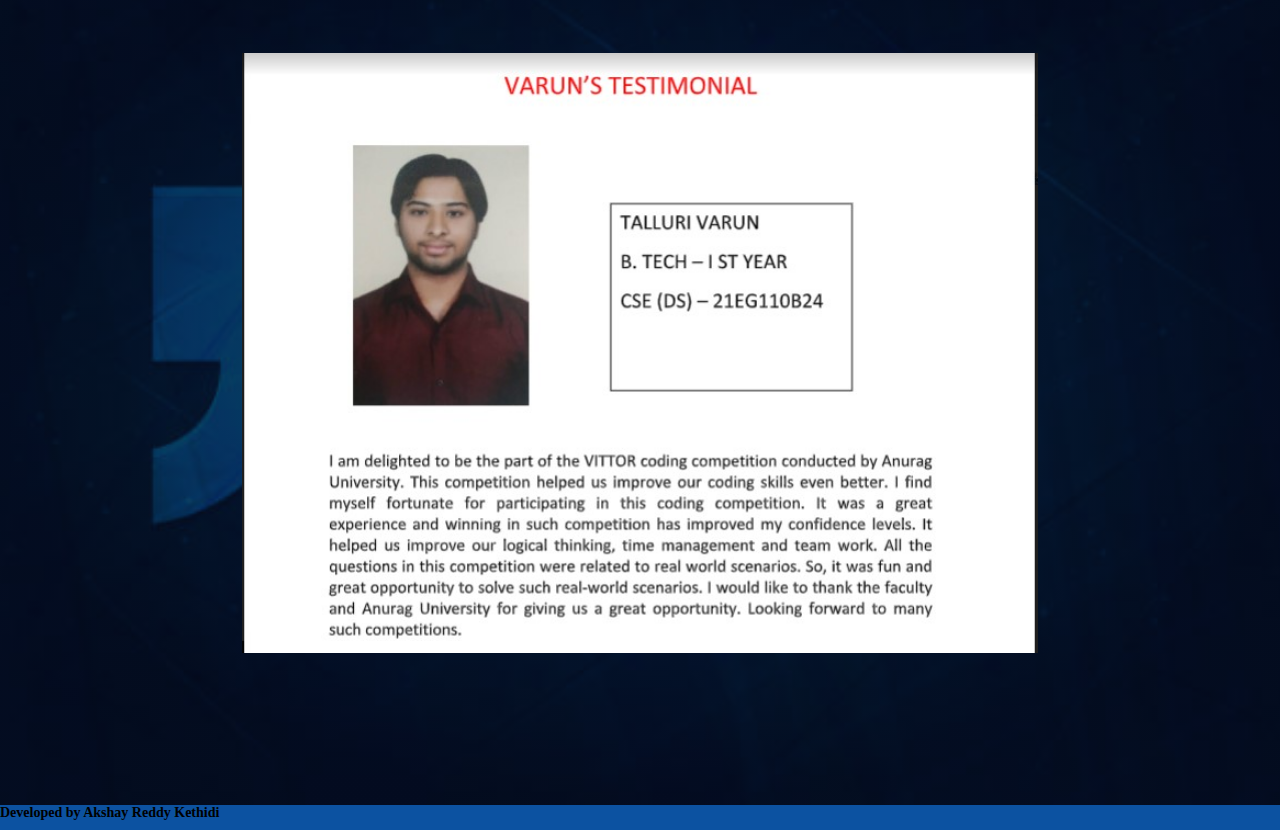
<file: 7May22.html>
<!DOCTYPE html>
<html lang="en">
  <head>
    <meta charset="UTF-8" />
    <meta http-equiv="X-UA-Compatible" content="IE=edge" />
    <meta name="viewport" content="width=device-width, initial-scale=1.0" />
    <title>VIITOR Code Competition</title>
    <link rel="stylesheet" href="main.css" />
    <link rel="icon" href="logo (1).png">
  </head>
  <body>
    <header>
        <img class="logoAU"src="images/AU.png" alt="AU">
      <img class="logo" src="logo (1).png" alt="apj" />
      <h2>APJ Abdul Kalam Hackers Academy</h2>
      <a href="index.html#PastEvents">Home</a>
    </header>
    <section class="poster">
      <img src="images/VIITORJR.jpeg" alt="abc" />
    </section>
    <section class="detail">
      <div>
        <h1>Details</h1>
        <br /><br />
        <p class="text">
         <b>Academic Year:</b>  2021-2022<br /><br />
         <b>Event Name:</b>  VIITOR-JR Code Competition <br /><br />
         <b>Year:</b>  I Year (All branches)<br /><br />
         <b>Dates:</b>  7<sup>th</sup> May, 2022 from 1:30pm to 3:30pm<br /><br />
         <b>No.of Students Registered:</b>  395 <br /><br />
         <b>No.of Students Participated :</b>  280<br /><br />
         <b>No.of Teams Selected and winners :</b>  5 Teams(5 students)<br /><br />
          The aim of VIITOR Code Competition is to inculcate coding culture ,
          improve coding skills and competitive spirit among the students.
          <br /><br />
          The VIITOR Code Competition was organized for all I Year Students
          on 7<sup>th</sup> May, 2022 under APJ Abdul Kalam Hackers Academy.
          <br /><br />
          This is a singel level competition, and Individual participation.
          <br /><br />
          <b><i>Top 5 students were selected as winners</i></b>
        </p>
      </div>
    </section>
    <section class="winners">
      <div class="wi">
        <h1>Winners</h1>
        <br /><br />
        <ol>
          <li type="I">
            SEELSM JEEVAN RAJ (CSE-H)<br /><br />
          </li>
          <li type="I">
            GAJAVELLY CHANDU (IT-A)<br /><br />
          </li>
          <li type="I">
            YELLANNAGARI VINOD KUMAR REDDY (AIML-A)<br /><br />
          </li>
          <li type="I">
            PAVAN CHANDRA CHILUPURI (ECE-D)<br /><br />
          </li>
          <li type="I">
            TALLURI VARUN (CSE-DS-B)<br /><br />
          </li>
        </ol>
      </div>
    </section>
    <section class="TeamI">
      <div class="w1">
        <img src="images/VIITORJRW.jpg" alt="" height="600px" />
      </div>
    </section>
  </body>
  <footer>
    <h3>Developed by Akshay Reddy Kethidi</h3>
  </footer>
</html>
</file>
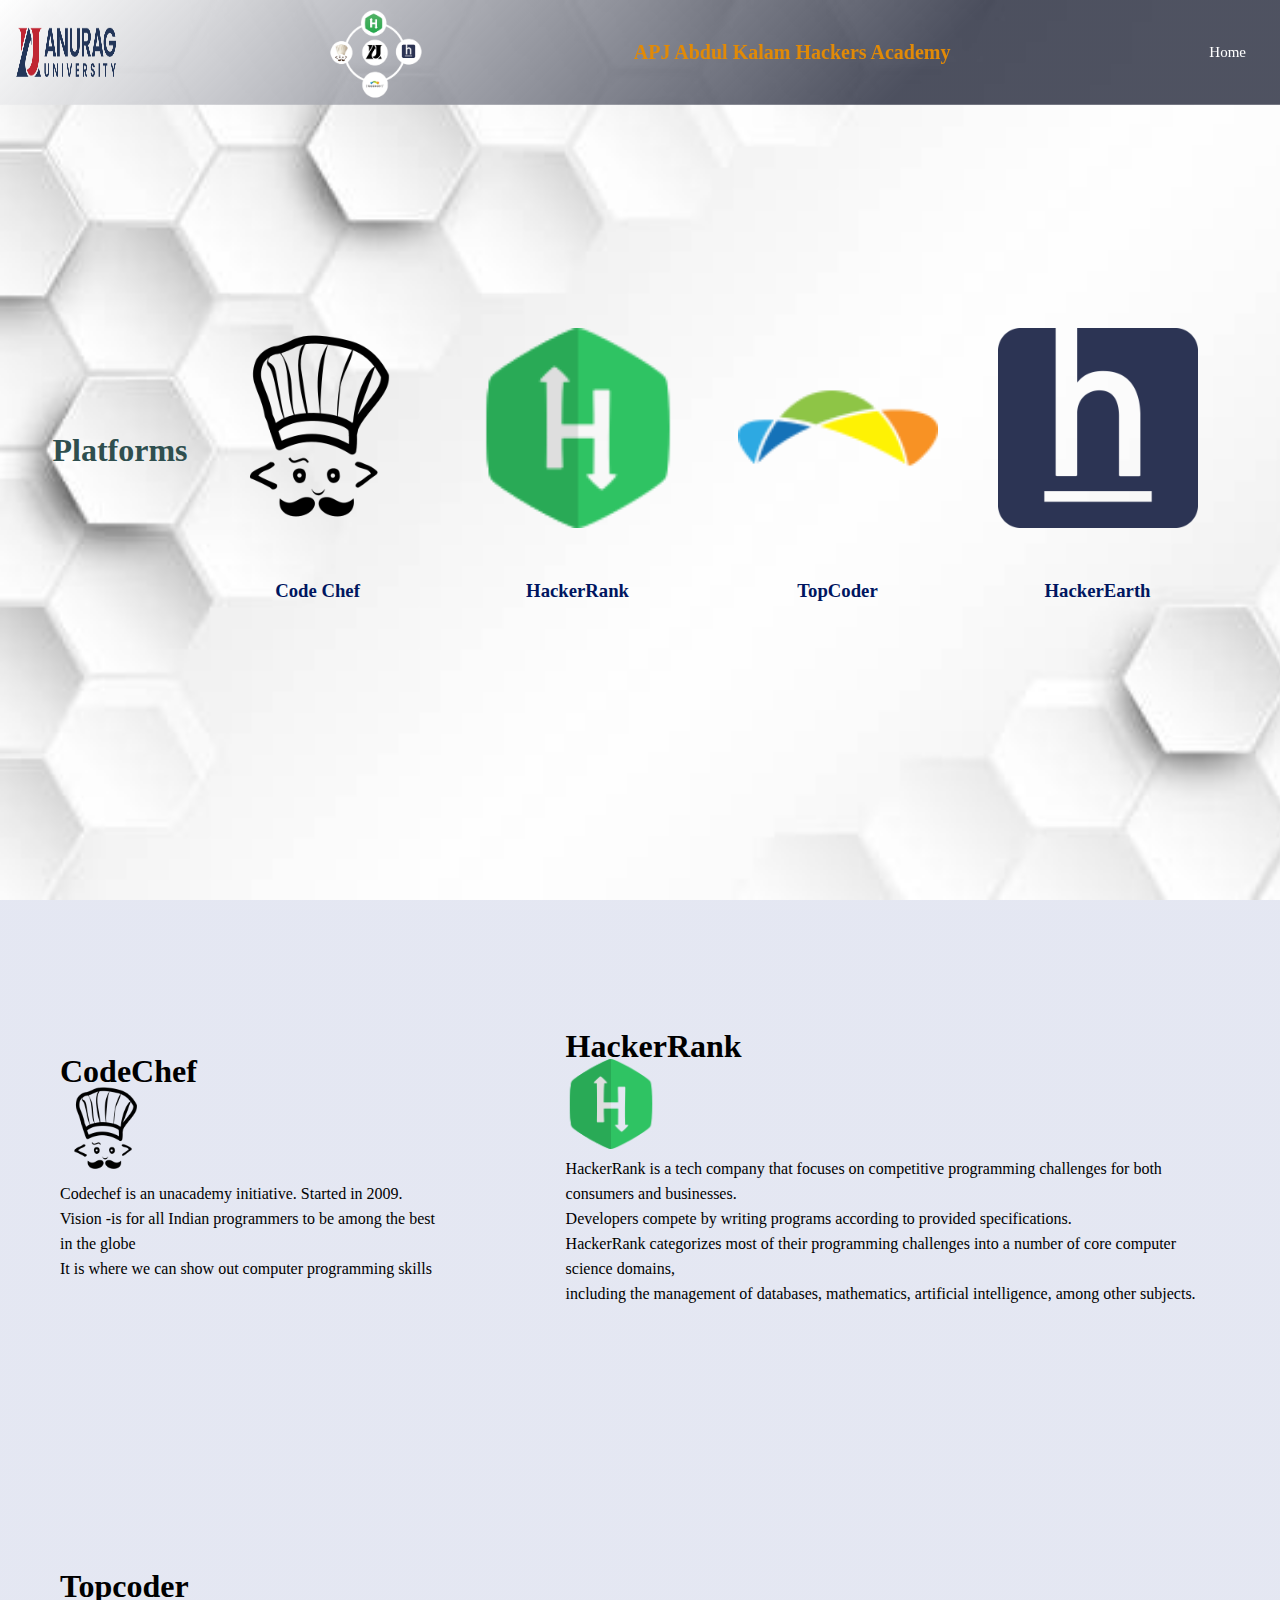
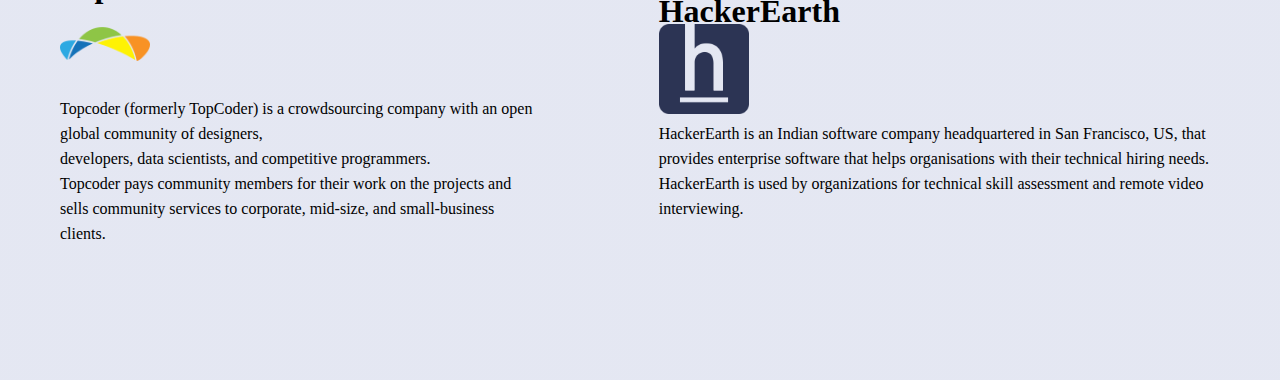
<file: Platforms.html>
<!DOCTYPE html>
<html lang="en">
  <head>
    <meta charset="UTF-8" />
    <meta http-equiv="X-UA-Compatible" content="IE=edge" />
    <meta name="viewport" content="width=device-width, initial-scale=1.0" />
    <title>Platforms</title>
    <link rel="stylesheet" href="main.css" />
    <link rel="icon" href="logo (1).png" />
  </head>
  <body>
    <header>
      <img class="logoAU" src="images/AU.png" alt="AU" />
      <img class="logo" src="logo (1).png" alt="apj" />
      <h2>APJ Abdul Kalam Hackers Academy</h2>
      <a href="index.html">Home</a>
    </header>
    <section id="Platforms">
      <h1>Platforms</h1>
      <div>
        <a href="https://www.codechef.com/" target="_blank"
          ><img src="images/CodeChef.png" alt="CodeChef" /></a
        ><br /><br />
        <h3>Code Chef</h3>
      </div>
      <div>
        <a href="https://www.hackerrank.com/" target="_blank"
          ><img src="images/HackerRank.png" alt="HACKERRANK" /></a
        ><br /><br />
        <h3>HackerRank</h3>
      </div>
      <div>
        <a href="https://www.topcoder.com/" target="_blank"
          ><img src="images/TopCoder.png" alt="TopCoder" /></a
        ><br /><br />
        <h3>TopCoder</h3>
      </div>
      <div>
        <a href="https://www.hackerearth.com/" target="_blank"
          ><img src="images/Hacker Earth.png" alt="HackerEarth" /></a
        ><br /><br />
        <h3>HackerEarth</h3>
      </div>
    </section>
    <section class="info1">
      <div class="plat">
        <h1>CodeChef</h1>
        <img src="images/CodeChef.png" alt="CodeChef" height="90px" />
        <p>
          Codechef is an unacademy initiative. Started in 2009. <br />
          Vision -is for all Indian programmers to be among the best in the
          globe <br />
          It is where we can show out computer programming skills
        </p>
      </div>
      <div class="plat">
        <h1>HackerRank</h1>
        <img src="images/HackerRank.png" alt="HACKERRANK" height="90px" />
        <p>
          HackerRank is a tech company that focuses on competitive programming
          challenges for both consumers and businesses. <br />
          Developers compete by writing programs according to provided
          specifications. <br />
          HackerRank categorizes most of their programming challenges into a
          number of core computer science domains, <br />
          including the management of databases, mathematics, artificial
          intelligence, among other subjects.
        </p>
      </div>
    </section>
    <section class="info2">
      <div class="plat">
        <h1>Topcoder</h1>
        <img src="images/TopCoder.png" alt="TopCoder" height="90px" />
        <p>
          Topcoder (formerly TopCoder) is a crowdsourcing company with an open
          global community of designers, <br> developers, data scientists, and
          competitive programmers. <br> Topcoder pays community members for their
          work on the projects and sells community services to corporate,
          mid-size, and small-business clients.
        </p>
      </div>
      <div class="plat">
        <h1>HackerEarth</h1>
        <img src="images/Hacker Earth.png" alt="HackerEarth" height="90px" />
        <p>
          HackerEarth is an Indian software company headquartered in San
          Francisco, US,
          that provides enterprise software that helps organisations with their
          technical hiring needs. <br />
          HackerEarth is used by organizations for technical skill assessment
          and remote video interviewing.
        </p>
      </div>
    </section>
  </body>
</html>
</file>
<file: main.css>
*{
    padding: 0px;
    margin: 0px;
    
   /* background-image: linear-gradient(rgba(4,9,30,0.7),rgba(4,9,30,0.7));*/
}
html{
    scroll-behavior: smooth;
}
body{
    min-height: 200vh;
}
header{
    width: 100%;
    background-position: center;
    background-size: cover;  
    position: fixed;
    z-index: 100000;
    display: flex;
    padding: 2px 16px;
    justify-content: space-between;
    align-items: center;
    /*background-image: linear-gradient(rgba(4,9,30,0.7),rgba(4,9,30,0.7));*/
    background-image: linear-gradient(-45deg,rgba(4,9,30,0.7)30%,white);;
}
header h2{
    font-family: 'Times New Roman', Times, serif;
    font-size: 20px;
    font-weight: bold;
    color: #E18A07;
}
header img{
    width: 100px;
}
.logoAU{
    height: 50px;
}
/*header.sticky{
    padding: 5px ;
    background: #C0C0C0;
}
header.sticky a{
    text-decoration: none;
    padding-left:50px;
    padding-right: 50px;
    font-size: large;
    font-weight: bold;
    color: #000;;
}
header.sticky a:hover{
    color: tomato;
}*/
nav{
    display: flex;
    padding: 2px 16px;
    justify-content: space-between;
    align-items: center; 
}
nav img{
    width: 150px;
}
header a{
    text-decoration: none;
    color:rgb(255, 255, 255);
    padding-left:50px;
    padding-right: 50px;
    font-size: 15px;
}
a:hover{
    color: tomato;
    font-size: 17px;
}
.banner{
    position: relative;
    width: 100%;
    height: 100vh;
    background: url(images/background.jpg);
    background-size: auto;
}
section{
    width: 100vw;
    height: 100vh;
    align-items: center;
    justify-content: center;
    display: flex;
}
.slide{
    background-image: linear-gradient(to right, #DECBA4, #3E5151);
}
.maindiv{
    width: 70%;
    height: 400px;
    position: absolute;
    transform: translate(-50%, -50%);
    left: 50%;
    top: 50%;
    background-image: url(sliding/1.jpg);
    background-size: 100% 100%;
    box-shadow: 1px 2px 10px 5px white;
    animation: slider 15s infinite linear;
}

@keyframes slider{
    0%{background-image: url(sliding/1.jpg); }
    12.5%{background-image: url(sliding/2.jpg); }
    25%{ background-image: url(sliding/3.jpeg);}
    37.5%{background-image: url(sliding/4.jpeg);}
    50%{background-image: url(sliding/5.jpeg);}
    62.5%{background-image: url(sliding/6.jpeg);}
    75%{background-image: url(sliding/7.jpeg);}
    87.5%{background-image: url(sliding/8.jpeg);}
    100%{background-image: url(sliding/9.jpeg);}
}
#Home{
    height: 130vh;
    background: url(images/AboutUs.jpg) no-repeat left;
    background-size: cover;
    background-color: #fdfdfd;
    overflow: hidden;
    /*padding: 100px 0;
    background:linear-gradient(rgba(4,9,30,0.7),rgba(4,9,30,0.7)),url('background.jpg');*/
}
.inner-container{
    width: 55%;
    float: right;
    background-color: #fdfdfd;
    padding: 150px;
}
.inner-container h1{
    margin-top: 30px;
    margin-bottom: 30px;
    font-size: 25px;
    font-weight: 900;
}
.text{
    font-size: 20px;
    color: #545454;
    line-height: 20px;
    text-align: justify;
    margin-bottom: 20px;
}
ul{
    font-size: 20px;
    color: #545454;
    line-height: 20px;
    text-align: justify;
    margin-bottom: 40px;
}
#PastEvents{
    width: 100%;
    overflow: hidden;
    background: url(images/PastEvents.jpg);
    background-size: cover;
}
#PastEvents .leftBox{
    margin-top: 60px;
    width: 50%;
    height: 100%;
    float:left;
    padding: 50px;
    box-sizing: border-box;
}
#PastEvents .leftBox .content{
    color: #fff;
    background: rgba(0,0,0,.5);
    padding: 40px;
    transition: .5s;
}
#PastEvents .leftBox .content:hover{
    background: #e91e63;
}
#PastEvents .leftBox .content h1{
    margin: 0;
    padding: 0;
    font-size: 30px;
    text-transform: uppercase;
}
#PastEvents .leftBox .content p{
    margin: 10px 0 0;
    padding: 0;
    font-size: 15px;
}
#PastEvents .events{
    position: relative;
    width: 50%;
    height: 100%;
    background: rgba(0,0,0,.5);
    float: right;
    box-sizing: border-box;
    overflow-y: scroll;
}
#PastEvents .events ul{
    position: absolute;
    top: 50%;
    transform: translateY(-50%);
    margin: 0;
    padding: 40px;
    box-sizing: border-box;
}
#PastEvents .events ul .start{
    background: none;
}
#PastEvents .events ul li{
    list-style: none;
    background: #fff;
    box-sizing: border-box;
    height: 150px;
    margin: 15px 15px;
}
#PastEvents .events ul li .time{
    line-height: 25px;
}
#PastEvents .events ul li .time{
    position: relative;
    padding: 20px;
    background: #262626;
    box-sizing: border-box;
    width: 30%;
    height: 100%;
    float: left;
    text-align: center;
    transition: .5s;
}
#PastEvents .events ul li:hover .time{
    background: #e91e63;
}
#PastEvents .events ul li .time h2{
    position: absolute;
    margin: 0;
    padding: 0;
    top: 50%;
    left: 50%;
    transform: translate(-50%,-50%);
    color: #fff;
    font-size: 35px;
}
#PastEvents .events ul li .time h2 span{
    font-size: 20px;
}
#PastEvents .events ul li .details{
    padding: 20px;
    background: #fff;
    box-sizing: border-box;
    width: 70%;
    height: 100%;
    float: left;
}
#PastEvents .events ul li .details h3{
    position: relative;
    margin: 0;
    padding: 0;
    font-size: 15px;
}
#PastEvents .events ul li .details p{
    position: relative;
    margin: 10px 0 0;
    padding: 0;
    font-size: 16px;
    text-align: justify;
}
#PastEvents .events ul li .details a{
    display: inline-block;
    text-decoration: none;
    text-transform: uppercase;
    padding: 10px 15px;
    border: 2px solid #262626;
    margin-top: 15px;
    font-size: 14px;
    transition: .5s;
}
#PastEvents .events ul li .details a:hover{
    background: #e91e63;
    color: #fff;
    border-color: #e91e63;
}
#Team{
    background: linear-gradient(-45deg,#00aeef,#ed1c24);
    box-sizing: border-box;
    width: 100%;
    height: 110vh;
    /*display: flex;
    justify-content: center;
    align-items: center;*/
    /*background-color: #0c52a1;*/
}
#Team h4{
    text-align: center;
    color:#fdfdfd
}
#Team .profile-card{
    position: relative;
    width: 120px;
    height: 120px;
    background: #fff;
    padding: 30px;
    border-radius: 50%;
    transition: .6s;
    margin: 20px 20px;
}
#Team .profile-card:hover{
    border-radius: 10px;
    height: 150px;
}
#Team .profile-card:hover .img{
    transform: translateY(-60px);
}
#Team .profile-card .img{
    position: relative;
    width: 100%;
    height: 100%;
    transition: .6s;
    z-index: 99;
}
#Team .profile-card .img img{
    width: 100%;
    border-radius: 50%;
    box-shadow: 0 0 22px #3336;
    transition: .6s;
}
#Team .profile-card:hover img{
    border-radius: 10px;
}
#Team .profile-card:hover .caption{
    opacity: 1;
}
#Team .caption{
    text-align: center;
    transform: translateY(-80px);
    opacity: 0;
    transition: .6s;
}
#Team .caption h3{
    font-size: 15px;
}
#Team .caption p{
    font-size: 15px;
    color: #0c52a1;
    margin: 2px 0 6px 0;
}
#Team .caption .social-links{
    color: #333;
    margin-right: 8px;
    font-size: 10px;
}
#Team .profile-card:hover .social-links a:hover{
    width: 100px;
}
#Contact{
    height: 100%;
    /*background: linear-gradient(-45deg,white 30%,rgb(245, 245, 103) );*/
}
.container{
    width:100%;
    background: #001660;
    display: flex;
    align-items: center;
    justify-content: center;
}
.container h2{
    color: #fdfdfd;
}
.container .social{
    margin: 20px;
    padding: 10px;
}
.container .social a img{
    margin-right: 20px;
}
.social h3{
    color: #C0C0C0;
}
.social h3:hover{
    color: #E18A07;
}
footer{
    background:#0c52a1;
    height: 25px;
}
footer h3{
    font-size: 14px;
}
@media screen and (max-width:1200px) {
    .inner-container{
        padding: 80px;
    }
}
@media screen and (max-width:1000px) {
    #Home{
        background-size: 100%;
        padding: 100px 40px;
    }
    .inner-container{
        width: 100%;
    }
}
@media screen and (max-width:600px) {
    #Home{
        padding: 0;
    }
    .inner-container{
        padding: 60px;
    }
}
@media screen and (max-width:1000px) {
    #PastEvents{
        height: 100%;
        background-position: center;
    }
    #PastEvents .leftBox{
        width: 100%;
        height: auto;
        float: none;
        padding: 20px;
    }
    #PastEvents .events{
        position: relative;
        width: 100%;
        height: auto;
        background: transparent;
        float: none;
        box-sizing: border-box;
    }
    #PastEvents .events ul{
        position: relative;
        transform: translateY();
    }
}
.poster{
    background-image: linear-gradient(rgba(4,9,30,0.7),rgba(4,9,30,0.7)),url(images/background.jpg);
    background-size: cover;
    background-repeat: no-repeat;
    background-position: center;
    height: 115vh;
}
.poster img{
    margin-top: 100px;
    height: 100vh;
}
.detail{
    background-image: linear-gradient(rgba(4,9,30,0.7),rgba(4,9,30,0.7)),url(images/backDesc.jpg);
    background-size: cover;
    background-repeat: no-repeat;
    background-position: center;
    height: 110vh;
}
.detail p{
    font-size: 20px;
    font-family: 'Times New Roman', Times, serif;
    color: #fdfdfd;
    line-height: 25px;
    align-items: unset;
    justify-content: unset;
}
.detail h1{
    font-size: 25px;
    font-family: 'Gill Sans', 'Gill Sans MT', Calibri, 'Trebuchet MS', sans-serif;
    color: #C0C0C0;
}
.winners{
    height: 120vh;
    background-image: linear-gradient(rgba(4,9,30,0.7),rgba(4,9,30,0.7)),url(images/Viitor1winners.jpg);
}
.winners .wi h1{
    font-size: 25px;
    color: #fff;
}
.winners .wi ol,.winners .wi ul{
    font-size: 15px;
    color: #fdfdfd;
}
.TeamI{
    background-image: linear-gradient(rgba(4,9,30,0.7),rgba(4,9,30,0.7)),url(images/Testinonies.jpg);
    background-repeat: no-repeat;
    background-size: cover;
    background-position: center;
}
.TeamI .w1,.w2{
    padding: 20px;
}
.TeamII{
    background-image: linear-gradient(rgba(4,9,30,0.7),rgba(4,9,30,0.7)),url(images/Testinonies.jpg);
    background-repeat: no-repeat;
    background-size: cover;
    background-position: center;
}
.TeamII .w1,.w2{
    padding: 30px;
}
#Platforms{
    width: 100%;
    background:url(images/PlatformBackground.jpg) no-repeat;
    background-size: cover;
}
#Platforms img{
    height: 200px;
    padding: 30px;
}
#Platforms h3{
    text-align: center;
    color: #001660;
}
#Platforms h1{
    color: darkslategray;
    text-align: center;
}
.info1,.info2{
    height: 60vh;
    background: linear-gradient(rgba(217, 221, 237, 0.7),rgba(217, 221, 237, 0.7));
    background-size: cover ;
}
.plat{
    padding: 60px;
    line-height: 25px;
}
</file>
